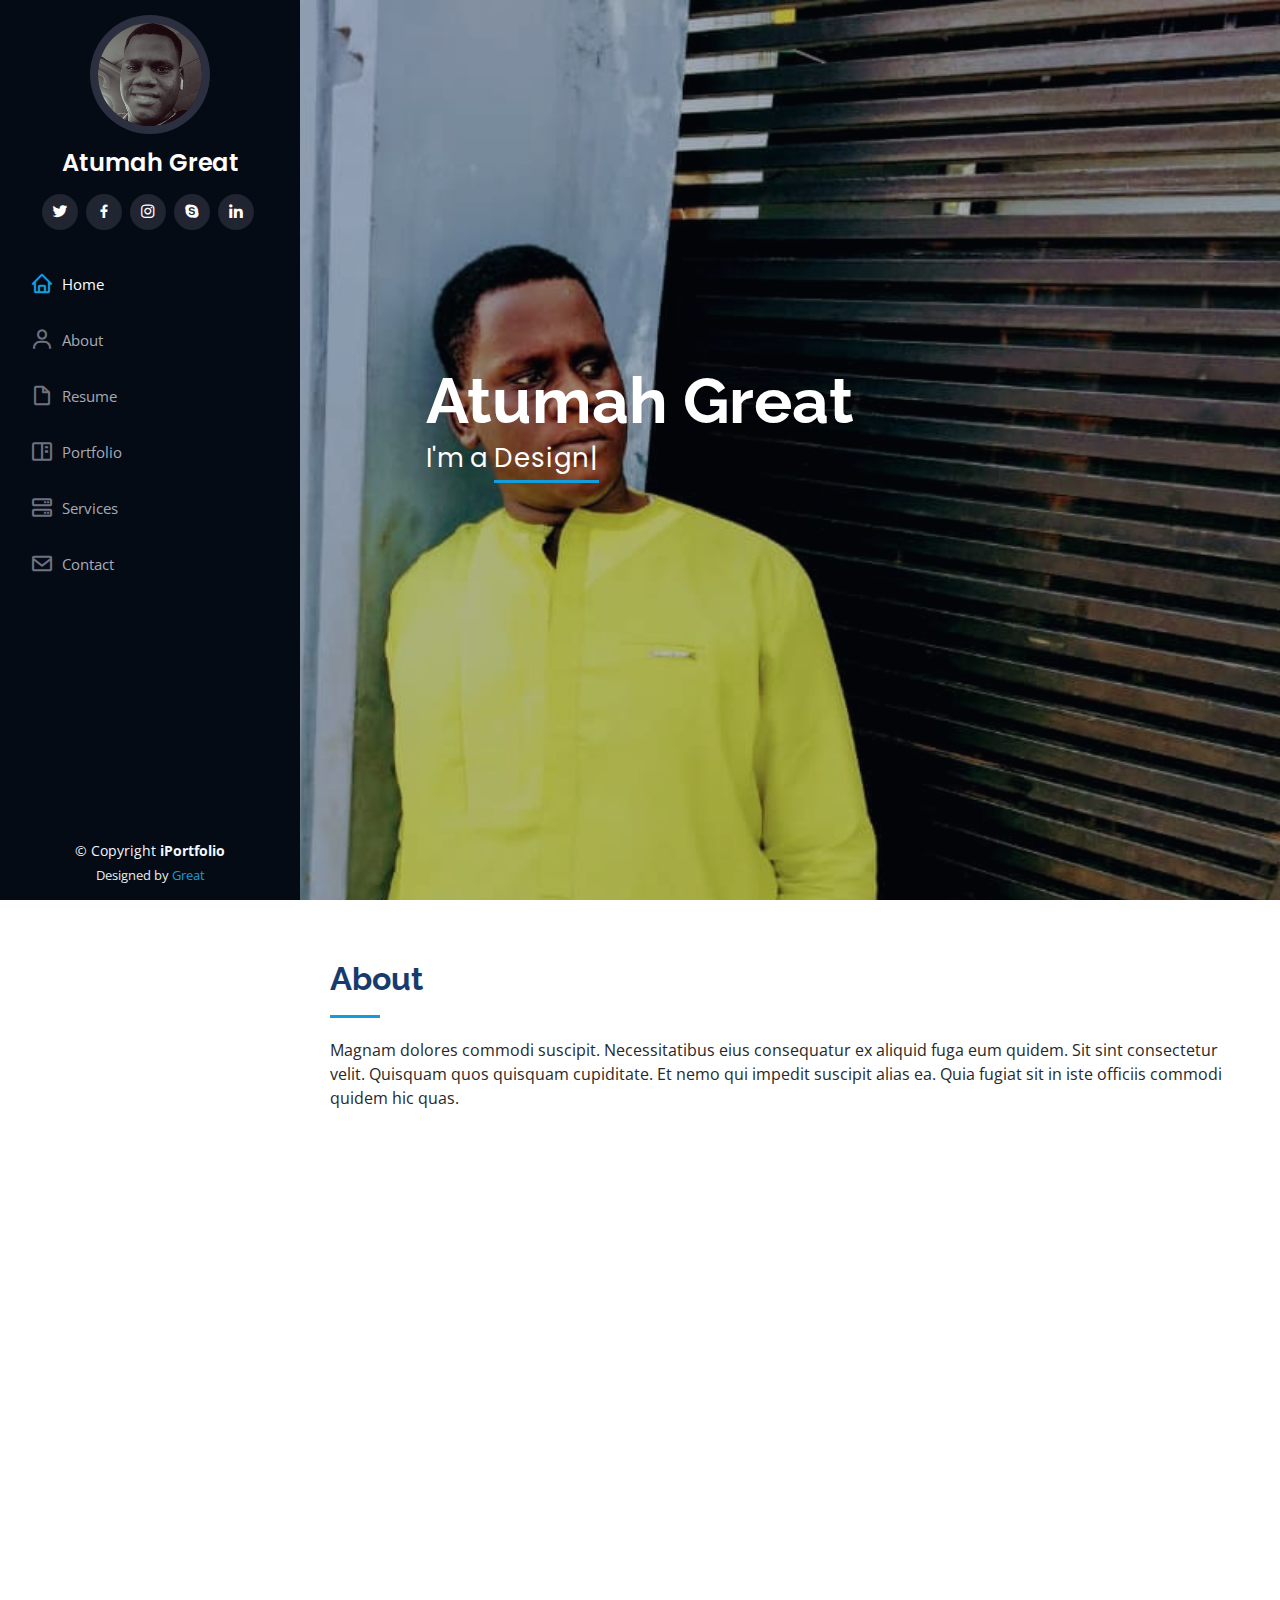
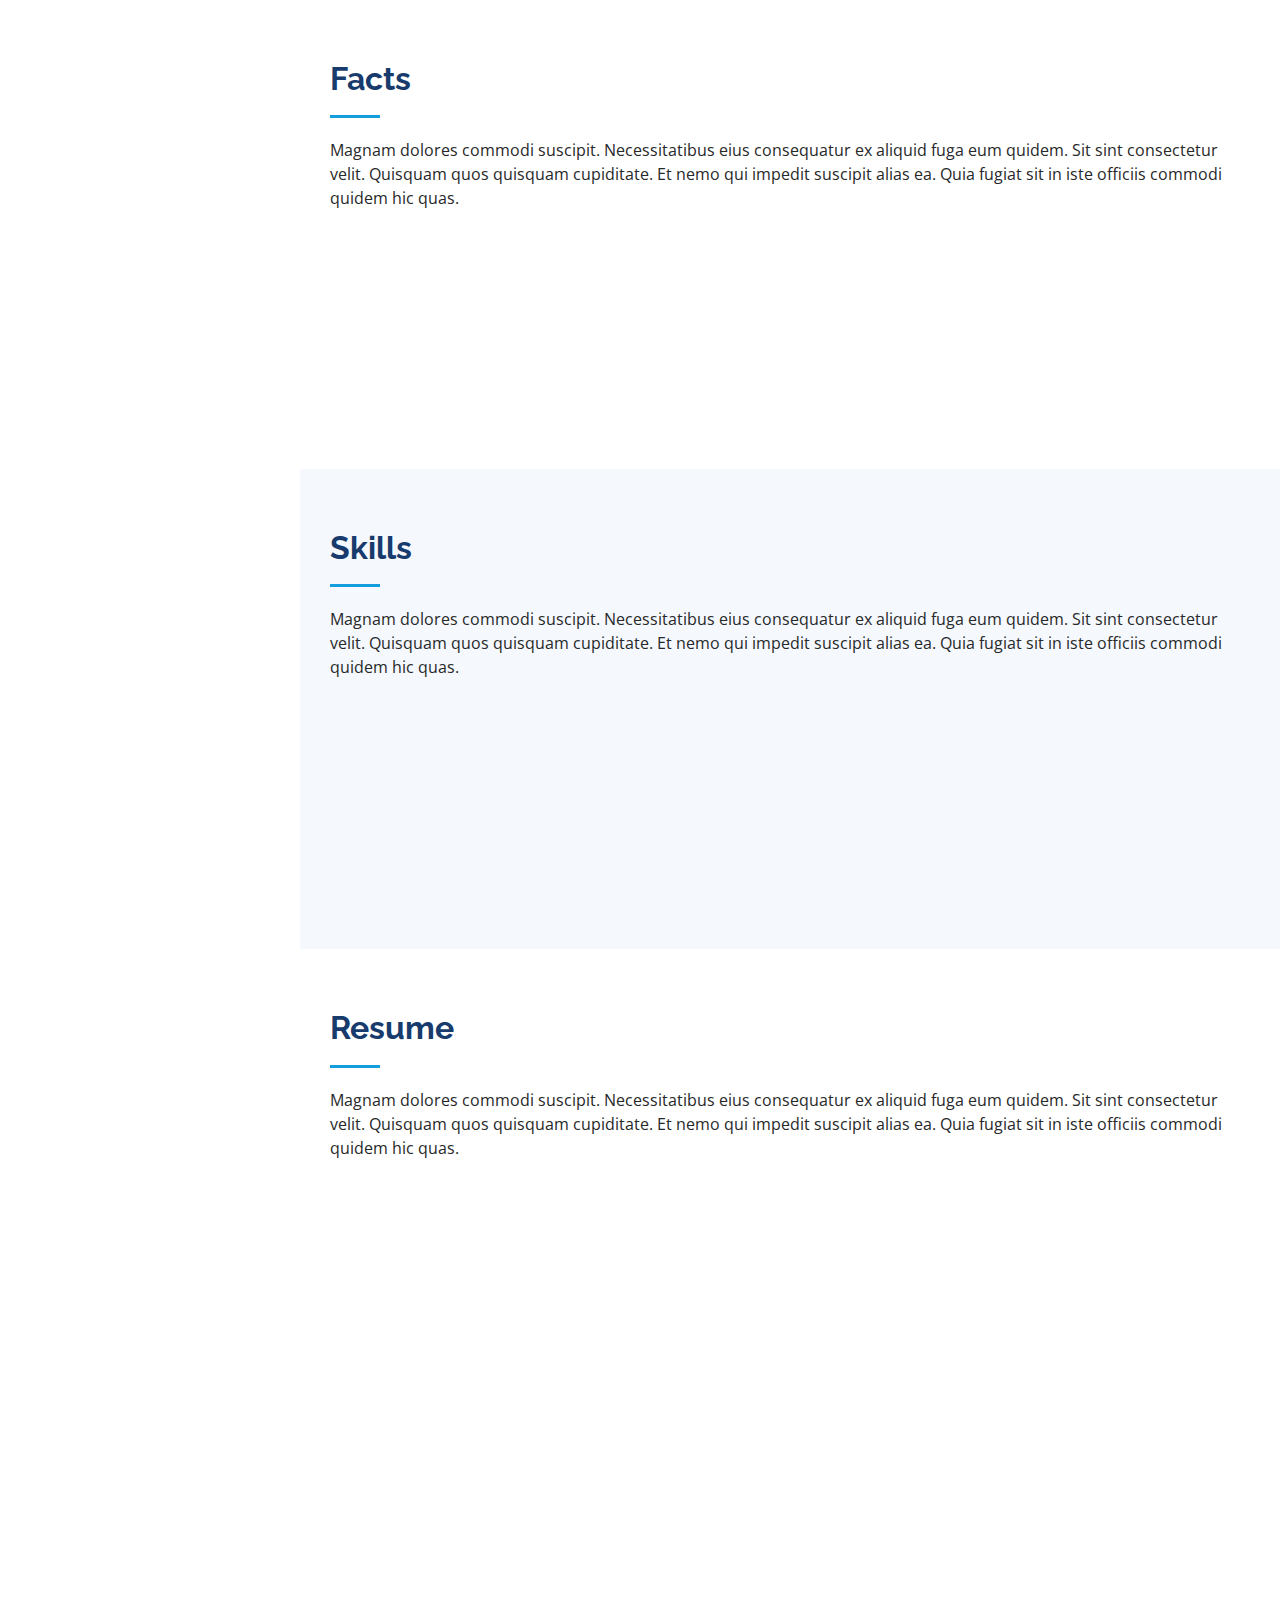
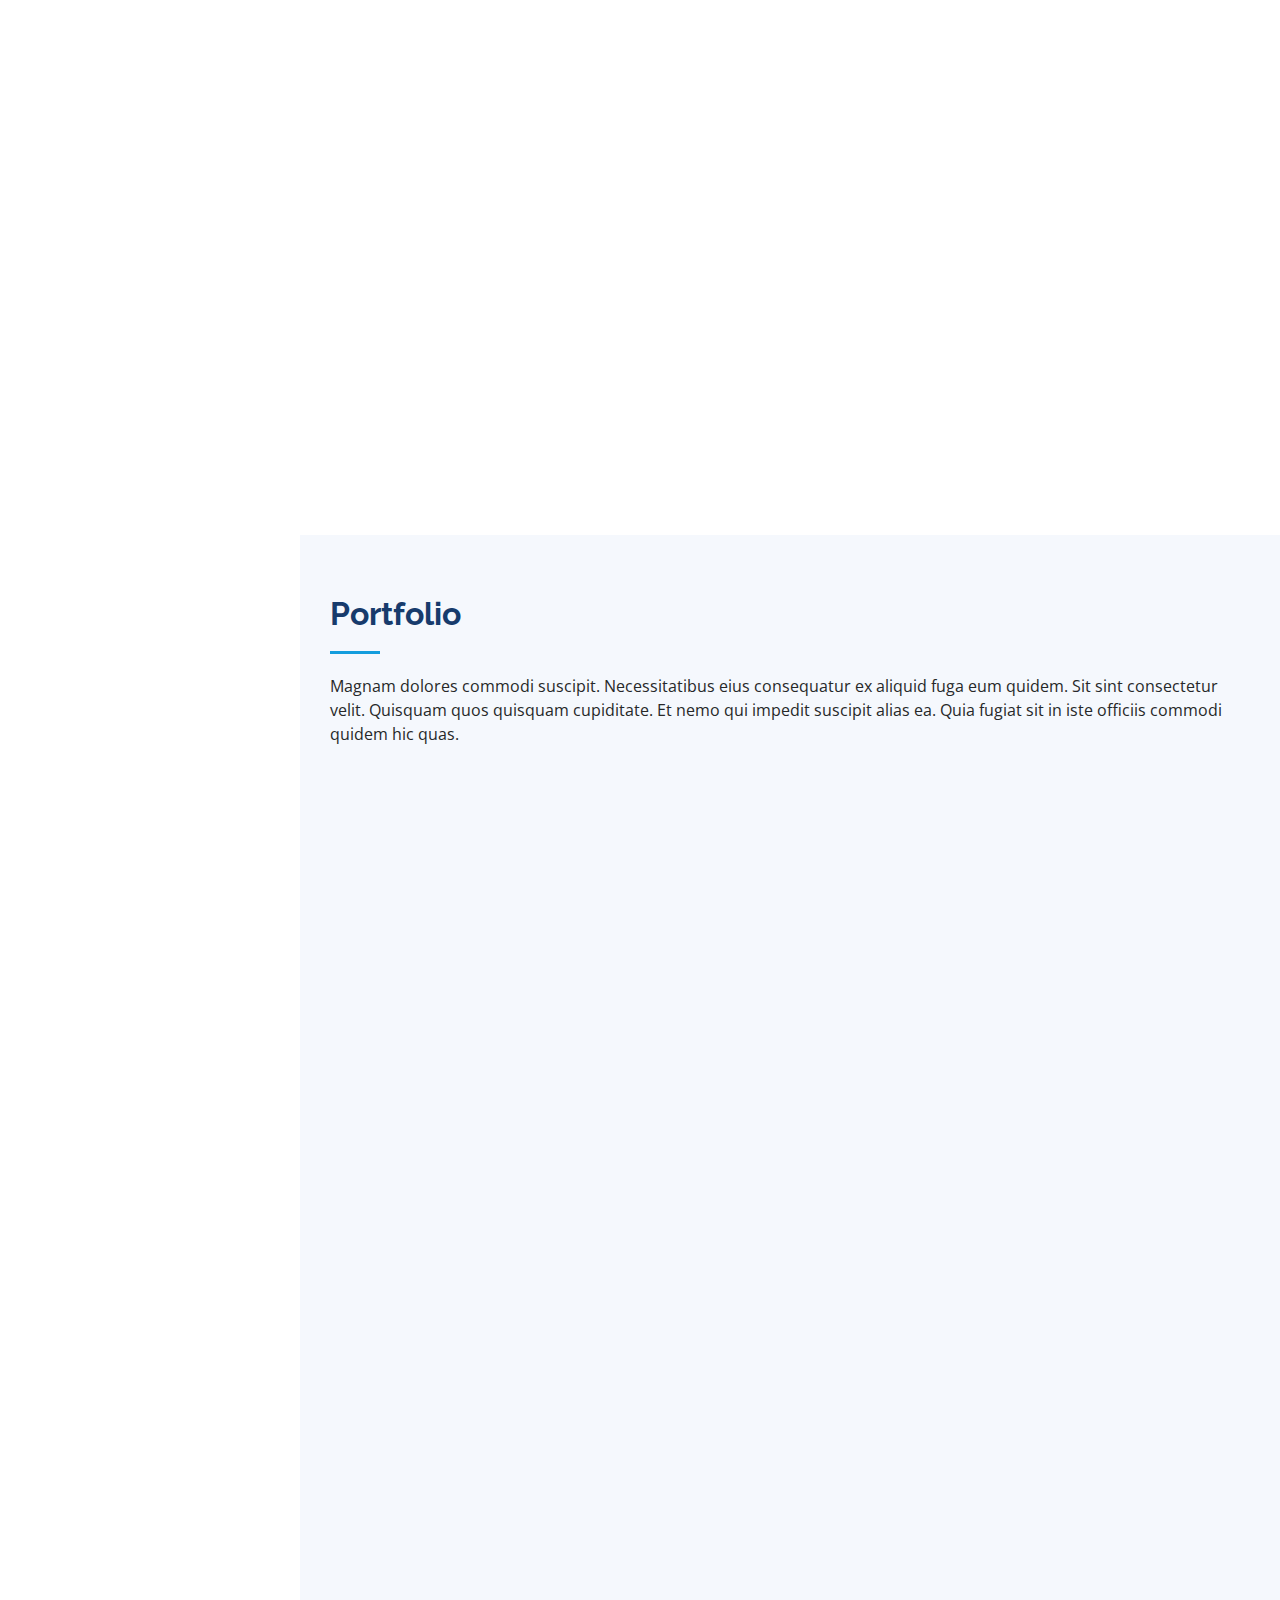
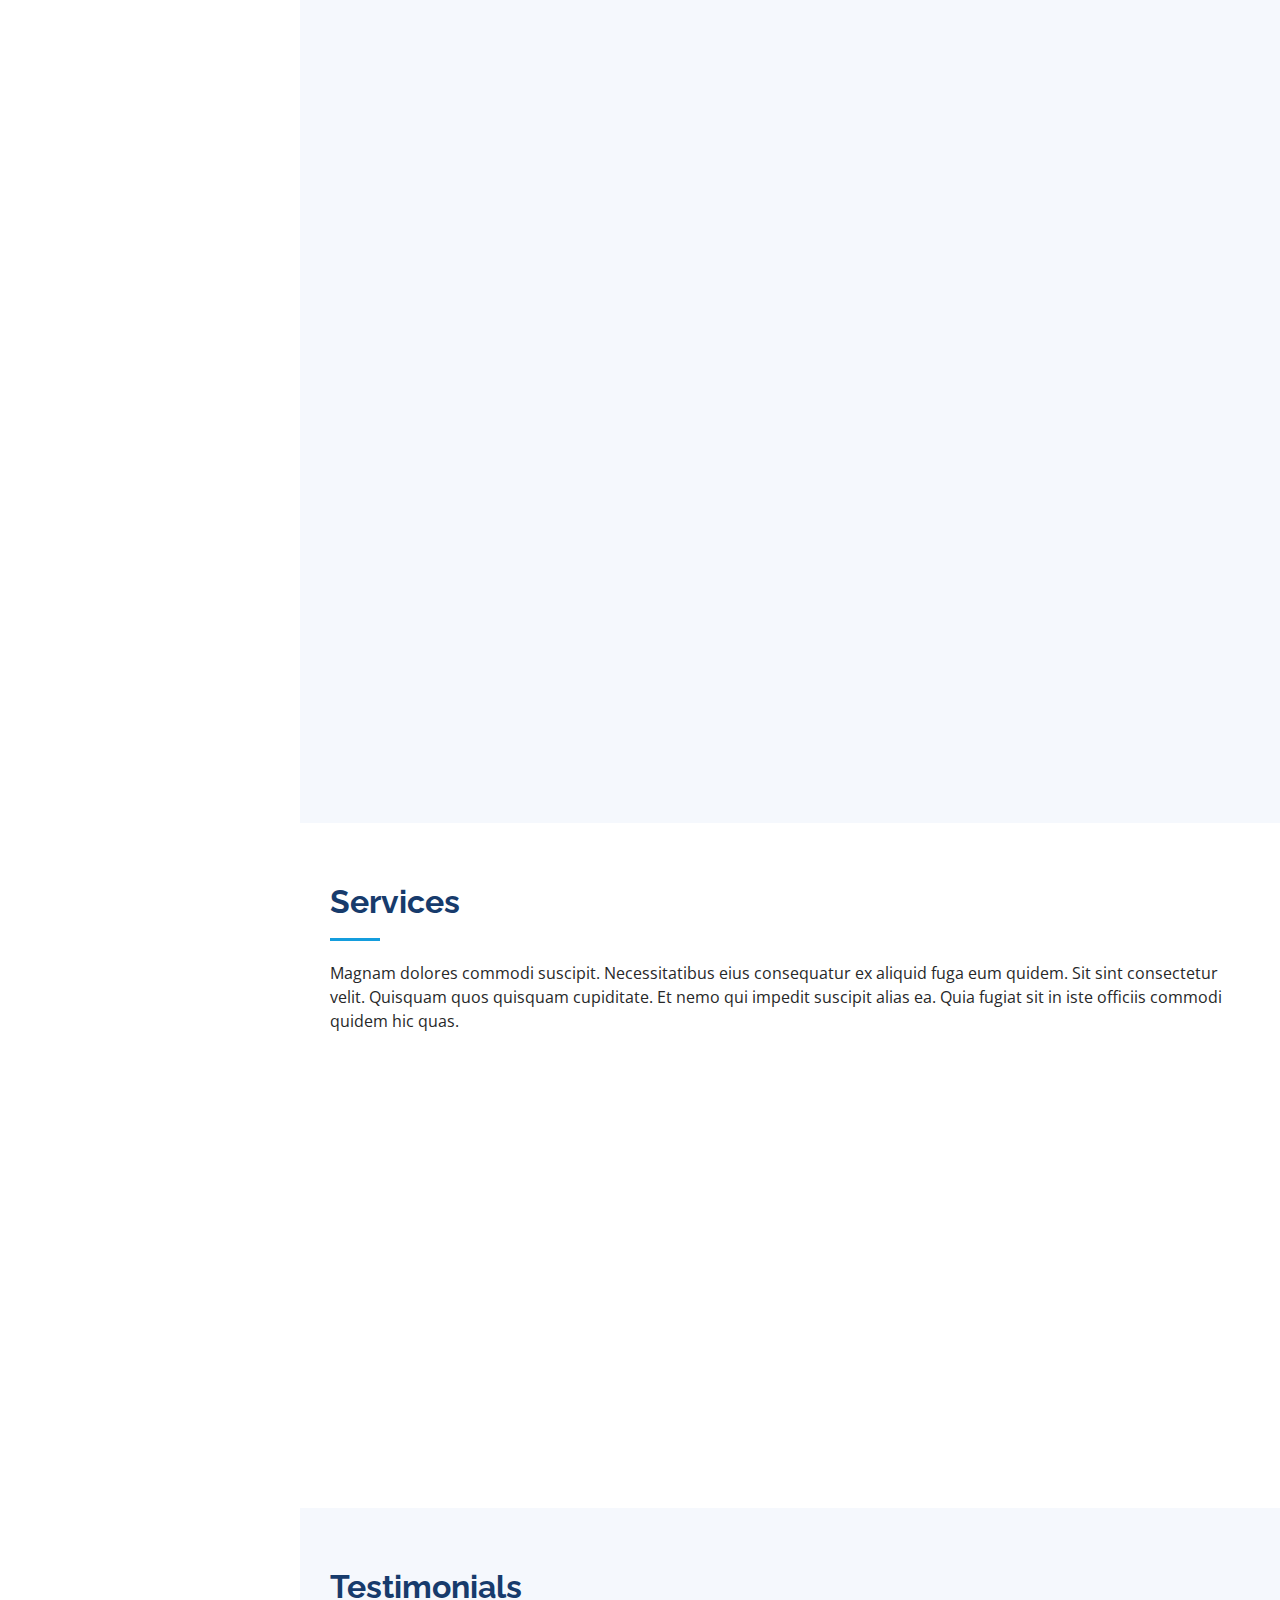
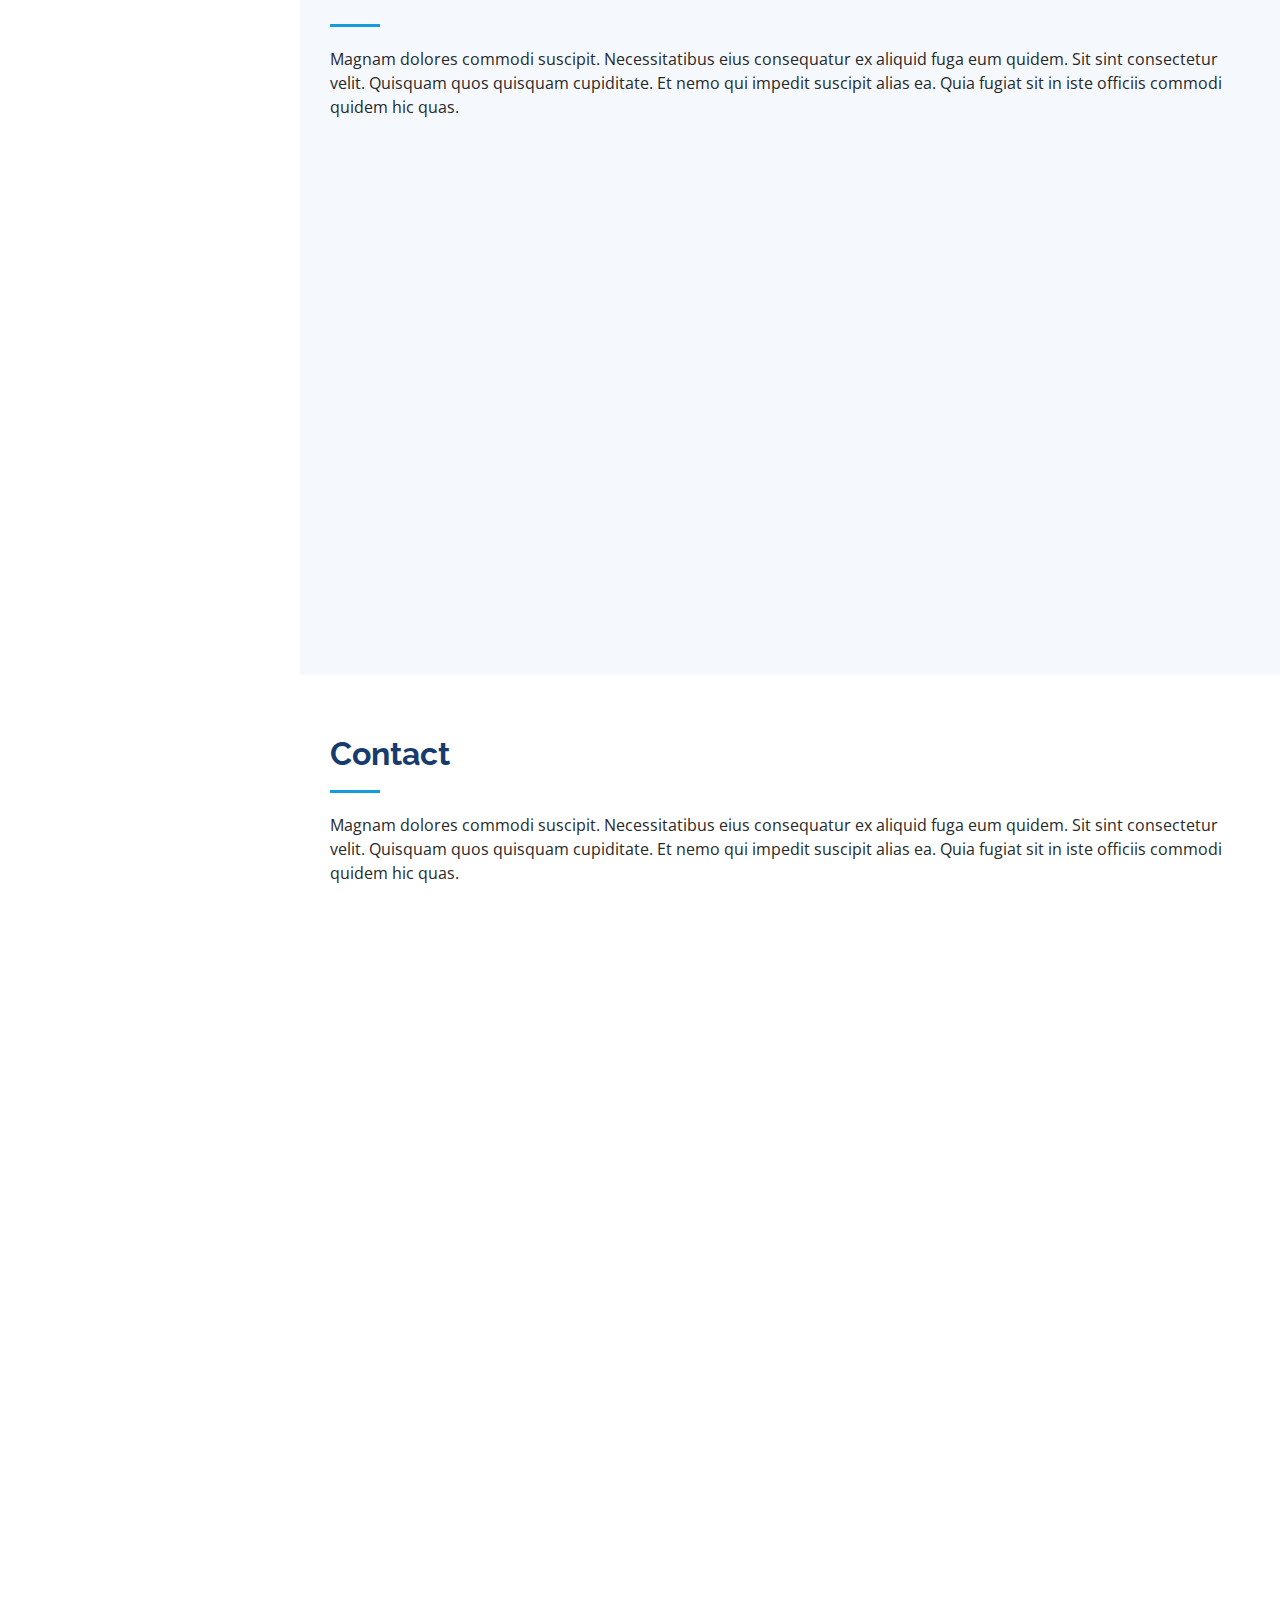
<file: index.html>
<!DOCTYPE html>
<html lang="en">

<head>
  <meta charset="utf-8">
  <meta content="width=device-width, initial-scale=1.0" name="viewport">

  <title>iPortfolio Bootstrap Template - Index</title>
  <meta content="" name="description">
  <meta content="" name="keywords">

  <!-- Favicons -->
  <link href="assets/img/favicon.png" rel="icon">
  <link href="assets/img/apple-touch-icon.png" rel="apple-touch-icon">

  <!-- Google Fonts -->
  <link href="https://fonts.googleapis.com/css?family=Open+Sans:300,300i,400,400i,600,600i,700,700i|Raleway:300,300i,400,400i,500,500i,600,600i,700,700i|Poppins:300,300i,400,400i,500,500i,600,600i,700,700i" rel="stylesheet">

  <!-- Vendor CSS Files -->
  <link href="assets/vendor/aos/aos.css" rel="stylesheet">
  <link href="assets/vendor/bootstrap/css/bootstrap.min.css" rel="stylesheet">
  <link href="assets/vendor/bootstrap-icons/bootstrap-icons.css" rel="stylesheet">
  <link href="assets/vendor/boxicons/css/boxicons.min.css" rel="stylesheet">
  <link href="assets/vendor/glightbox/css/glightbox.min.css" rel="stylesheet">
  <link href="assets/vendor/swiper/swiper-bundle.min.css" rel="stylesheet">

  <!-- Template Main CSS File -->
  <link href="assets/css/style.css" rel="stylesheet">

  <!-- =======================================================
  * Template Name: iPortfolio
  * Updated: Mar 10 2024 with Bootstrap v5.3.3
  * Template URL: https://bootstrapmade.com/iportfolio-bootstrap-portfolio-websites-template/
  * Author: BootstrapMade.com
  * License: https://bootstrapmade.com/license/
  ======================================================== -->
</head>

<body>

  <!-- ======= Mobile nav toggle button ======= -->
  <i class="bi bi-list mobile-nav-toggle d-xl-none"></i>

  <!-- ======= Header ======= -->
  <header id="header">
    <div class="d-flex flex-column">

      <div class="profile">
        <img src="assets/img/Great.jpg" alt="" class="img-fluid rounded-circle">
        <h1 class="text-light"><a href="index.html">Atumah Great</a></h1>
        <div class="social-links mt-3 text-center">
          <a href="#" class="twitter"><i class="bx bxl-twitter"></i></a>
          <a href="#" class="facebook"><i class="bx bxl-facebook"></i></a>
          <a href="#" class="instagram"><i class="bx bxl-instagram"></i></a>
          <a href="#" class="google-plus"><i class="bx bxl-skype"></i></a>
          <a href="#" class="linkedin"><i class="bx bxl-linkedin"></i></a>
        </div>
      </div>

      <nav id="navbar" class="nav-menu navbar">
        <ul>
          <li><a href="#hero" class="nav-link scrollto active"><i class="bx bx-home"></i> <span>Home</span></a></li>
          <li><a href="#about" class="nav-link scrollto"><i class="bx bx-user"></i> <span>About</span></a></li>
          <li><a href="#resume" class="nav-link scrollto"><i class="bx bx-file-blank"></i> <span>Resume</span></a></li>
          <li><a href="#portfolio" class="nav-link scrollto"><i class="bx bx-book-content"></i> <span>Portfolio</span></a></li>
          <li><a href="#services" class="nav-link scrollto"><i class="bx bx-server"></i> <span>Services</span></a></li>
          <li><a href="#contact" class="nav-link scrollto"><i class="bx bx-envelope"></i> <span>Contact</span></a></li>
        </ul>
      </nav><!-- .nav-menu -->
    </div>
  </header><!-- End Header -->

  <!-- ======= Hero Section ======= -->
  <section id="hero" class="d-flex flex-column justify-content-center align-items-center">
    <div class="hero-container" data-aos="fade-in">
      <h1>Atumah Great</h1>
      <p>I'm a <span class="typed" data-typed-items="Designer, Developer, Freelancer, FullStack Engineer"></span></p>
    </div>
  </section><!-- End Hero -->

  <main id="main">

    <!-- ======= About Section ======= -->
    <section id="about" class="about">
      <div class="container">

        <div class="section-title">
          <h2>About</h2>
          <p>Magnam dolores commodi suscipit. Necessitatibus eius consequatur ex aliquid fuga eum quidem. Sit sint consectetur velit. Quisquam quos quisquam cupiditate. Et nemo qui impedit suscipit alias ea. Quia fugiat sit in iste officiis commodi quidem hic quas.</p>
        </div>

        <div class="row">
          <div class="col-lg-4" data-aos="fade-right">
            <img src="assets/img/Great.jpg" class="img-fluid" alt="">
          </div>
          <div class="col-lg-8 pt-4 pt-lg-0 content" data-aos="fade-left">
            <h3>Web Developer.</h3>
            <p class="fst-italic">
              Lorem ipsum dolor sit amet, consectetur adipiscing elit, sed do eiusmod tempor incididunt ut labore et dolore
              magna aliqua.
            </p>
            <div class="row">
              <div class="col-lg-6">
                <ul>
                  <li><i class="bi bi-chevron-right"></i> <strong>Birthday:</strong> <span>4 July 2007</span></li>
                  <!-- <li><i class="bi bi-chevron-right"></i> <strong>Website:</strong> <span>www.example.com</span></li> -->
                  <li><i class="bi bi-chevron-right"></i> <strong>Phone:</strong> <span>+2347047179948</span></li>
                  <li><i class="bi bi-chevron-right"></i> <strong>City:</strong> <span>Warri, Delta State, Nigeria</span></li>
                </ul>
              </div>
              <div class="col-lg-6">
                <ul>
                  <li><i class="bi bi-chevron-right"></i> <strong>Age:</strong> <span>17</span></li>
                  <li><i class="bi bi-chevron-right"></i> <strong>Degree:</strong> <span>Learner</span></li>
                  <li><i class="bi bi-chevron-right"></i> <strong>PhEmailone:</strong> <span>atumahgreat95@gmail.com</span></li>
                  <li><i class="bi bi-chevron-right"></i> <strong>Freelance:</strong> <span>Available</span></li>
                </ul>
              </div>
            </div>
            <p>
              Officiis eligendi itaque labore et dolorum mollitia officiis optio vero. Quisquam sunt adipisci omnis et ut. Nulla accusantium dolor incidunt officia tempore. Et eius omnis.
              Cupiditate ut dicta maxime officiis quidem quia. Sed et consectetur qui quia repellendus itaque neque. Aliquid amet quidem ut quaerat cupiditate. Ab et eum qui repellendus omnis culpa magni laudantium dolores.
            </p>
          </div>
        </div>

      </div>
    </section><!-- End About Section -->

    <!-- ======= Facts Section ======= -->
    <section id="facts" class="facts">
      <div class="container">

        <div class="section-title">
          <h2>Facts</h2>
          <p>Magnam dolores commodi suscipit. Necessitatibus eius consequatur ex aliquid fuga eum quidem. Sit sint consectetur velit. Quisquam quos quisquam cupiditate. Et nemo qui impedit suscipit alias ea. Quia fugiat sit in iste officiis commodi quidem hic quas.</p>
        </div>

        <div class="row no-gutters">

          <div class="col-lg-3 col-md-6 d-md-flex align-items-md-stretch" data-aos="fade-up">
            <div class="count-box">
              <i class="bi bi-emoji-smile"></i>
              <span data-purecounter-start="0" data-purecounter-end="232" data-purecounter-duration="1" class="purecounter"></span>
              <p><strong>Happy Clients</strong> consequuntur quae</p>
            </div>
          </div>

          <div class="col-lg-3 col-md-6 d-md-flex align-items-md-stretch" data-aos="fade-up" data-aos-delay="100">
            <div class="count-box">
              <i class="bi bi-journal-richtext"></i>
              <span data-purecounter-start="0" data-purecounter-end="521" data-purecounter-duration="1" class="purecounter"></span>
              <p><strong>Projects</strong> adipisci atque cum quia aut</p>
            </div>
          </div>

          <div class="col-lg-3 col-md-6 d-md-flex align-items-md-stretch" data-aos="fade-up" data-aos-delay="200">
            <div class="count-box">
              <i class="bi bi-headset"></i>
              <span data-purecounter-start="0" data-purecounter-end="1453" data-purecounter-duration="1" class="purecounter"></span>
              <p><strong>Hours Of Support</strong> aut commodi quaerat</p>
            </div>
          </div>

          <div class="col-lg-3 col-md-6 d-md-flex align-items-md-stretch" data-aos="fade-up" data-aos-delay="300">
            <div class="count-box">
              <i class="bi bi-people"></i>
              <span data-purecounter-start="0" data-purecounter-end="32" data-purecounter-duration="1" class="purecounter"></span>
              <p><strong>Hard Workers</strong> rerum asperiores dolor</p>
            </div>
          </div>

        </div>

      </div>
    </section><!-- End Facts Section -->

    <!-- ======= Skills Section ======= -->
    <section id="skills" class="skills section-bg">
      <div class="container">

        <div class="section-title">
          <h2>Skills</h2>
          <p>Magnam dolores commodi suscipit. Necessitatibus eius consequatur ex aliquid fuga eum quidem. Sit sint consectetur velit. Quisquam quos quisquam cupiditate. Et nemo qui impedit suscipit alias ea. Quia fugiat sit in iste officiis commodi quidem hic quas.</p>
        </div>

        <div class="row skills-content">

          <div class="col-lg-6" data-aos="fade-up">

            <div class="progress">
              <span class="skill">HTML <i class="val">100%</i></span>
              <div class="progress-bar-wrap">
                <div class="progress-bar" role="progressbar" aria-valuenow="100" aria-valuemin="0" aria-valuemax="100"></div>
              </div>
            </div>

            <div class="progress">
              <span class="skill">CSS <i class="val">50%</i></span>
              <div class="progress-bar-wrap">
                <div class="progress-bar" role="progressbar" aria-valuenow="90" aria-valuemin="0" aria-valuemax="100"></div>
              </div>
            </div>

            <div class="progress">
              <span class="skill">JavaScript <i class="val">30%</i></span>
              <div class="progress-bar-wrap">
                <div class="progress-bar" role="progressbar" aria-valuenow="75" aria-valuemin="0" aria-valuemax="100"></div>
              </div>
            </div>

          </div>

          <div class="col-lg-6" data-aos="fade-up" data-aos-delay="100">

            <div class="progress">
              <span class="skill">PHP <i class="val">0%</i></span>
              <div class="progress-bar-wrap">
                <div class="progress-bar" role="progressbar" aria-valuenow="80" aria-valuemin="0" aria-valuemax="100"></div>
              </div>
            </div>

            <div class="progress">
              <span class="skill">WordPress/CMS <i class="val">0%</i></span>
              <div class="progress-bar-wrap">
                <div class="progress-bar" role="progressbar" aria-valuenow="90" aria-valuemin="0" aria-valuemax="100"></div>
              </div>
            </div>

            <div class="progress">
              <span class="skill">Photoshop <i class="val">0%</i></span>
              <div class="progress-bar-wrap">
                <div class="progress-bar" role="progressbar" aria-valuenow="55" aria-valuemin="0" aria-valuemax="100"></div>
              </div>
            </div>

          </div>

        </div>

      </div>
    </section><!-- End Skills Section -->

    <!-- ======= Resume Section ======= -->
    <section id="resume" class="resume">
      <div class="container">

        <div class="section-title">
          <h2>Resume</h2>
          <p>Magnam dolores commodi suscipit. Necessitatibus eius consequatur ex aliquid fuga eum quidem. Sit sint consectetur velit. Quisquam quos quisquam cupiditate. Et nemo qui impedit suscipit alias ea. Quia fugiat sit in iste officiis commodi quidem hic quas.</p>
        </div>

        <div class="row">
          <div class="col-lg-6" data-aos="fade-up">
            <h3 class="resume-title">Summary</h3>
            <div class="resume-item pb-0">
              <h4>Atumah Great</h4>
              <p><em>Innovative and deadline-driven Graphic Designer with 3+ years of experience designing and developing user-centered digital/print marketing material from initial concept to final, polished deliverable.</em></p>
              <ul>
                <li>10 Slaughter Road, Ugbuwangue, Warri, Delta State, Nigeria</li>
                <li>(+234)7047179948</li>
                <li>atumahgreat95@gmail.com</li>
              </ul>
            </div>

            <h3 class="resume-title">Education</h3>
            <div class="resume-item">
              <h4>Primary School</h4>
              <h5>2010 - 2016</h5>
              <p><em>SpringField International Schools, Warri Delta State, Nigeria</em></p>
              <p>Qui deserunt veniam. Et sed aliquam labore tempore sed quisquam iusto autem sit. Ea vero voluptatum qui ut dignissimos deleniti nerada porti sand markend</p>
            </div>
            <div class="resume-item">
              <h4>Secondary School</h4>
              <h5>2016 - 2022</h5>
              <p><em>Adonia Royal Schools, Warri Delta State, Nigeria</em></p>
              <p>Quia nobis sequi est occaecati aut. Repudiandae et iusto quae reiciendis et quis Eius vel ratione eius unde vitae rerum voluptates asperiores voluptatem Earum molestiae consequatur neque etlon sader mart dila</p>
            </div>
          </div>
          <div class="col-lg-6" data-aos="fade-up" data-aos-delay="100">
            <h3 class="resume-title">Professional Experience</h3>
            <div class="resume-item">
              <h4>Personal Editor</h4>
              <h5>2023 - Present</h5>
              <p><em>Warri, Delta State, Nigeria</em></p>
              <p><em>Haflogref Solutions</em></p>
              <ul>
                <li>Lead in the design, development, and implementation of the graphic, layout, and production communication materials</li>
                <li>Delegate tasks to the 7 members of the design team and provide counsel on all aspects of the project. </li>
                <li>Supervise the assessment of all graphic materials in order to ensure quality and accuracy of the design</li>
                <li>Oversee the efficient use of production project budgets ranging from $2,000 - $25,000</li>
              </ul>
            </div>
            <div class="resume-item">
              <h4>Web Developer</h4>
              <h5>2023 - Present</h5>
              <p><em>Lagos School Of Programming(LASOP) Lagos State Nigeria </em></p>
              <ul>
                <li>Developed numerous marketing programs (logos, brochures,infographics, presentations, and advertisements).</li>
                <li>Managed up to 5 projects or tasks at a given time while under pressure</li>
                <li>Recommended and consulted with clients on the most appropriate graphic design</li>
                <li>Created 4+ design presentations and proposals a month for clients and account managers</li>
              </ul>
            </div>
          </div>
        </div>

      </div>
    </section><!-- End Resume Section -->

    <!-- ======= Portfolio Section ======= -->
    <section id="portfolio" class="portfolio section-bg">
      <div class="container">

        <div class="section-title">
          <h2>Portfolio</h2>
          <p>Magnam dolores commodi suscipit. Necessitatibus eius consequatur ex aliquid fuga eum quidem. Sit sint consectetur velit. Quisquam quos quisquam cupiditate. Et nemo qui impedit suscipit alias ea. Quia fugiat sit in iste officiis commodi quidem hic quas.</p>
        </div>

        <div class="row" data-aos="fade-up">
          <div class="col-lg-12 d-flex justify-content-center">
            <ul id="portfolio-flters">
              <li data-filter="*" class="filter-active">All</li>
              <li data-filter=".filter-app">App</li>
              <li data-filter=".filter-card">Card</li>
              <li data-filter=".filter-web">Web</li>
            </ul>
          </div>
        </div>

        <div class="row portfolio-container" data-aos="fade-up" data-aos-delay="100">

          <div class="col-lg-4 col-md-6 portfolio-item filter-app">
            <div class="portfolio-wrap">
              <img src="assets/img/Atumah.jpg" class="img-fluid" alt="">
              <div class="portfolio-links">
                <a href="assets/img/Atumah.jpg" data-gallery="portfolioGallery" class="portfolio-lightbox" title="App 1"><i class="bx bx-plus"></i></a>
                <a href="portfolio-details.html" title="More Details"><i class="bx bx-link"></i></a>
              </div>
            </div>
          </div>

          <div class="col-lg-4 col-md-6 portfolio-item filter-web">
            <div class="portfolio-wrap">
              <img src="assets/img/Great.jpg" class="img-fluid" alt="">
              <div class="portfolio-links">
                <a href="assets/img/Great.jpg" data-gallery="portfolioGallery" class="portfolio-lightbox" title="Web 3"><i class="bx bx-plus"></i></a>
                <a href="portfolio-details.html" title="More Details"><i class="bx bx-link"></i></a>
              </div>
            </div>
          </div>

          <div class="col-lg-4 col-md-6 portfolio-item filter-app">
            <div class="portfolio-wrap">
              <img src="assets/img/Atumah 2.jpg" class="img-fluid" alt="">
              <div class="portfolio-links">
                <a href="assets/img/Atumah 2.jpg" data-gallery="portfolioGallery" class="portfolio-lightbox" title="App 2"><i class="bx bx-plus"></i></a>
                <a href="portfolio-details.html" title="More Details"><i class="bx bx-link"></i></a>
              </div>
            </div>
          </div>

          <div class="col-lg-4 col-md-6 portfolio-item filter-card">
            <div class="portfolio-wrap">
              <img src="assets/img/Great 2.jpg" class="img-fluid" alt="">
              <div class="portfolio-links">
                <a href="assets/img/Great 2.jpg" data-gallery="portfolioGallery" class="portfolio-lightbox" title="Card 2"><i class="bx bx-plus"></i></a>
                <a href="portfolio-details.html" title="More Details"><i class="bx bx-link"></i></a>
              </div>
            </div>
          </div>

          <div class="col-lg-4 col-md-6 portfolio-item filter-web">
            <div class="portfolio-wrap">
              <img src="assets/img/Atumah 3.jpg" class="img-fluid" alt="">
              <div class="portfolio-links">
                <a href="assets/img/Atumah 3.jpg" data-gallery="portfolioGallery" class="portfolio-lightbox" title="Web 2"><i class="bx bx-plus"></i></a>
                <a href="portfolio-details.html" title="More Details"><i class="bx bx-link"></i></a>
              </div>
            </div>
          </div>

          <div class="col-lg-4 col-md-6 portfolio-item filter-app">
            <div class="portfolio-wrap">
              <img src="assets/img/Great 3.jpg" class="img-fluid" alt="">
              <div class="portfolio-links">
                <a href="assets/img/Great 3.jpg" data-gallery="portfolioGallery" class="portfolio-lightbox" title="App 3"><i class="bx bx-plus"></i></a>
                <a href="portfolio-details.html" title="More Details"><i class="bx bx-link"></i></a>
              </div>
            </div>
          </div>

          <div class="col-lg-4 col-md-6 portfolio-item filter-card">
            <div class="portfolio-wrap">
              <img src="assets/img/Atumah 4.jpg" class="img-fluid" alt="">
              <div class="portfolio-links">
                <a href="assets/img/Atumah 4.jpg" data-gallery="portfolioGallery" class="portfolio-lightbox" title="Card 1"><i class="bx bx-plus"></i></a>
                <a href="portfolio-details.html" title="More Details"><i class="bx bx-link"></i></a>
              </div>
            </div>
          </div>

          <div class="col-lg-4 col-md-6 portfolio-item filter-card">
            <div class="portfolio-wrap">
              <img src="assets/img/Great 4.jpg" class="img-fluid" alt="">
              <div class="portfolio-links">
                <a href="assets/img/Great 4.jpg" data-gallery="portfolioGallery" class="portfolio-lightbox" title="Card 3"><i class="bx bx-plus"></i></a>
                <a href="portfolio-details.html" title="More Details"><i class="bx bx-link"></i></a>
              </div>
            </div>
          </div>

          <div class="col-lg-4 col-md-6 portfolio-item filter-web">
            <div class="portfolio-wrap">
              <img src="assets/img/Atumah 5.jpg" class="img-fluid" alt="">
              <div class="portfolio-links">
                <a href="assets/img/Atumah 5.jpg" data-gallery="portfolioGallery" class="portfolio-lightbox" title="Web 3"><i class="bx bx-plus"></i></a>
                <a href="portfolio-details.html" title="More Details"><i class="bx bx-link"></i></a>
              </div>
            </div>
          </div>

        </div>

      </div>
    </section><!-- End Portfolio Section -->

    <!-- ======= Services Section ======= -->
    <section id="services" class="services">
      <div class="container">

        <div class="section-title">
          <h2>Services</h2>
          <p>Magnam dolores commodi suscipit. Necessitatibus eius consequatur ex aliquid fuga eum quidem. Sit sint consectetur velit. Quisquam quos quisquam cupiditate. Et nemo qui impedit suscipit alias ea. Quia fugiat sit in iste officiis commodi quidem hic quas.</p>
        </div>

        <div class="row">
          <div class="col-lg-4 col-md-6 icon-box" data-aos="fade-up">
            <div class="icon"><i class="bi bi-briefcase"></i></div>
            <h4 class="title"><a href="">Lorem Ipsum</a></h4>
            <p class="description">Voluptatum deleniti atque corrupti quos dolores et quas molestias excepturi sint occaecati cupiditate non provident</p>
          </div>
          <div class="col-lg-4 col-md-6 icon-box" data-aos="fade-up" data-aos-delay="100">
            <div class="icon"><i class="bi bi-card-checklist"></i></div>
            <h4 class="title"><a href="">Dolor Sitema</a></h4>
            <p class="description">Minim veniam, quis nostrud exercitation ullamco laboris nisi ut aliquip ex ea commodo consequat tarad limino ata</p>
          </div>
          <div class="col-lg-4 col-md-6 icon-box" data-aos="fade-up" data-aos-delay="200">
            <div class="icon"><i class="bi bi-bar-chart"></i></div>
            <h4 class="title"><a href="">Sed ut perspiciatis</a></h4>
            <p class="description">Duis aute irure dolor in reprehenderit in voluptate velit esse cillum dolore eu fugiat nulla pariatur</p>
          </div>
          <div class="col-lg-4 col-md-6 icon-box" data-aos="fade-up" data-aos-delay="300">
            <div class="icon"><i class="bi bi-binoculars"></i></div>
            <h4 class="title"><a href="">Magni Dolores</a></h4>
            <p class="description">Excepteur sint occaecat cupidatat non proident, sunt in culpa qui officia deserunt mollit anim id est laborum</p>
          </div>
          <div class="col-lg-4 col-md-6 icon-box" data-aos="fade-up" data-aos-delay="400">
            <div class="icon"><i class="bi bi-brightness-high"></i></div>
            <h4 class="title"><a href="">Nemo Enim</a></h4>
            <p class="description">At vero eos et accusamus et iusto odio dignissimos ducimus qui blanditiis praesentium voluptatum deleniti atque</p>
          </div>
          <div class="col-lg-4 col-md-6 icon-box" data-aos="fade-up" data-aos-delay="500">
            <div class="icon"><i class="bi bi-calendar4-week"></i></div>
            <h4 class="title"><a href="">Eiusmod Tempor</a></h4>
            <p class="description">Et harum quidem rerum facilis est et expedita distinctio. Nam libero tempore, cum soluta nobis est eligendi</p>
          </div>
        </div>

      </div>
    </section><!-- End Services Section -->

    <!-- ======= Testimonials Section ======= -->
    <section id="testimonials" class="testimonials section-bg">
      <div class="container">

        <div class="section-title">
          <h2>Testimonials</h2>
          <p>Magnam dolores commodi suscipit. Necessitatibus eius consequatur ex aliquid fuga eum quidem. Sit sint consectetur velit. Quisquam quos quisquam cupiditate. Et nemo qui impedit suscipit alias ea. Quia fugiat sit in iste officiis commodi quidem hic quas.</p>
        </div>

        <div class="testimonials-slider swiper" data-aos="fade-up" data-aos-delay="100">
          <div class="swiper-wrapper">

            <div class="swiper-slide">
              <div class="testimonial-item" data-aos="fade-up">
                <p>
                  <i class="bx bxs-quote-alt-left quote-icon-left"></i>
                  Proin iaculis purus consequat sem cure digni ssim donec porttitora entum suscipit rhoncus. Accusantium quam, ultricies eget id, aliquam eget nibh et. Maecen aliquam, risus at semper.
                  <i class="bx bxs-quote-alt-right quote-icon-right"></i>
                </p>
                <img src="assets/img/testimonials/testimonials-1.jpg" class="testimonial-img" alt="">
                <h3>Saul Goodman</h3>
                <h4>Ceo &amp; Founder</h4>
              </div>
            </div><!-- End testimonial item -->

            <div class="swiper-slide">
              <div class="testimonial-item" data-aos="fade-up" data-aos-delay="100">
                <p>
                  <i class="bx bxs-quote-alt-left quote-icon-left"></i>
                  Export tempor illum tamen malis malis eram quae irure esse labore quem cillum quid cillum eram malis quorum velit fore eram velit sunt aliqua noster fugiat irure amet legam anim culpa.
                  <i class="bx bxs-quote-alt-right quote-icon-right"></i>
                </p>
                <img src="assets/img/testimonials/testimonials-2.jpg" class="testimonial-img" alt="">
                <h3>Sara Wilsson</h3>
                <h4>Designer</h4>
              </div>
            </div><!-- End testimonial item -->

            <div class="swiper-slide">
              <div class="testimonial-item" data-aos="fade-up" data-aos-delay="200">
                <p>
                  <i class="bx bxs-quote-alt-left quote-icon-left"></i>
                  Enim nisi quem export duis labore cillum quae magna enim sint quorum nulla quem veniam duis minim tempor labore quem eram duis noster aute amet eram fore quis sint minim.
                  <i class="bx bxs-quote-alt-right quote-icon-right"></i>
                </p>
                <img src="assets/img/testimonials/testimonials-3.jpg" class="testimonial-img" alt="">
                <h3>Jena Karlis</h3>
                <h4>Store Owner</h4>
              </div>
            </div><!-- End testimonial item -->

            <div class="swiper-slide">
              <div class="testimonial-item" data-aos="fade-up" data-aos-delay="300">
                <p>
                  <i class="bx bxs-quote-alt-left quote-icon-left"></i>
                  Fugiat enim eram quae cillum dolore dolor amet nulla culpa multos export minim fugiat minim velit minim dolor enim duis veniam ipsum anim magna sunt elit fore quem dolore labore illum veniam.
                  <i class="bx bxs-quote-alt-right quote-icon-right"></i>
                </p>
                <img src="assets/img/testimonials/testimonials-4.jpg" class="testimonial-img" alt="">
                <h3>Matt Brandon</h3>
                <h4>Freelancer</h4>
              </div>
            </div><!-- End testimonial item -->

            <div class="swiper-slide">
              <div class="testimonial-item" data-aos="fade-up" data-aos-delay="400">
                <p>
                  <i class="bx bxs-quote-alt-left quote-icon-left"></i>
                  Quis quorum aliqua sint quem legam fore sunt eram irure aliqua veniam tempor noster veniam enim culpa labore duis sunt culpa nulla illum cillum fugiat legam esse veniam culpa fore nisi cillum quid.
                  <i class="bx bxs-quote-alt-right quote-icon-right"></i>
                </p>
                <img src="assets/img/testimonials/testimonials-5.jpg" class="testimonial-img" alt="">
                <h3>John Larson</h3>
                <h4>Entrepreneur</h4>
              </div>
            </div><!-- End testimonial item -->

          </div>
          <div class="swiper-pagination"></div>
        </div>

      </div>
    </section><!-- End Testimonials Section -->

    <!-- ======= Contact Section ======= -->
    <section id="contact" class="contact">
      <div class="container">

        <div class="section-title">
          <h2>Contact</h2>
          <p>Magnam dolores commodi suscipit. Necessitatibus eius consequatur ex aliquid fuga eum quidem. Sit sint consectetur velit. Quisquam quos quisquam cupiditate. Et nemo qui impedit suscipit alias ea. Quia fugiat sit in iste officiis commodi quidem hic quas.</p>
        </div>

        <div class="row" data-aos="fade-in">

          <div class="col-lg-5 d-flex align-items-stretch">
            <div class="info">
              <div class="address">
                <i class="bi bi-geo-alt"></i>
                <h4>Location:</h4>
                <p>10 Slaughter Road, Ugbuwangue, Warri, Delta State, Nigeria</p>
              </div>

              <div class="email">
                <i class="bi bi-envelope"></i>
                <h4>Email:</h4>
                <p>atumahgreat95@gmail.com</p>
              </div>

              <div class="phone">
                <i class="bi bi-phone"></i>
                <h4>Call:</h4>
                <p>+2347047179948</p>
              </div>

              <iframe src="https://www.google.com/maps/embed?pb=!1m14!1m8!1m3!1d12097.433213460943!2d-74.0062269!3d40.7101282!3m2!1i1024!2i768!4f13.1!3m3!1m2!1s0x0%3A0xb89d1fe6bc499443!2sDowntown+Conference+Center!5e0!3m2!1smk!2sbg!4v1539943755621" frameborder="0" style="border:0; width: 100%; height: 290px;" allowfullscreen></iframe>
            </div>

          </div>

          <div class="col-lg-7 mt-5 mt-lg-0 d-flex align-items-stretch">
            <form action="forms/contact.php" method="post" role="form" class="php-email-form">
              <div class="row">
                <div class="form-group col-md-6">
                  <label for="name">Your Name</label>
                  <input type="text" name="name" class="form-control" id="name" required>
                </div>
                <div class="form-group col-md-6">
                  <label for="name">Your Email</label>
                  <input type="email" class="form-control" name="email" id="email" required>
                </div>
              </div>
              <div class="form-group">
                <label for="name">Subject</label>
                <input type="text" class="form-control" name="subject" id="subject" required>
              </div>
              <div class="form-group">
                <label for="name">Message</label>
                <textarea class="form-control" name="message" rows="10" required></textarea>
              </div>
              <div class="my-3">
                <div class="loading">Loading</div>
                <div class="error-message"></div>
                <div class="sent-message">Your message has been sent. Thank you!</div>
              </div>
              <div class="text-center"><button type="submit">Send Message</button></div>
            </form>
          </div>

        </div>

      </div>
    </section><!-- End Contact Section -->

  </main><!-- End #main -->

  <!-- ======= Footer ======= -->
  <footer id="footer">
    <div class="container">
      <div class="copyright">
        &copy; Copyright <strong><span>iPortfolio</span></strong>
      </div>
      <div class="credits">
        <!-- All the links in the footer should remain intact. -->
        <!-- You can delete the links only if you purchased the pro version. -->
        <!-- Licensing information: https://bootstrapmade.com/license/ -->
        <!-- Purchase the pro version with working PHP/AJAX contact form: https://bootstrapmade.com/iportfolio-bootstrap-portfolio-websites-template/ -->
        Designed by <a href="https://bootstrapmade.com/">Great</a>
      </div>
    </div>
  </footer><!-- End  Footer -->

  <a href="#" class="back-to-top d-flex align-items-center justify-content-center"><i class="bi bi-arrow-up-short"></i></a>

  <!-- Vendor JS Files -->
  <script src="assets/vendor/purecounter/purecounter_vanilla.js"></script>
  <script src="assets/vendor/aos/aos.js"></script>
  <script src="assets/vendor/bootstrap/js/bootstrap.bundle.min.js"></script>
  <script src="assets/vendor/glightbox/js/glightbox.min.js"></script>
  <script src="assets/vendor/isotope-layout/isotope.pkgd.min.js"></script>
  <script src="assets/vendor/swiper/swiper-bundle.min.js"></script>
  <script src="assets/vendor/typed.js/typed.umd.js"></script>
  <script src="assets/vendor/waypoints/noframework.waypoints.js"></script>
  <script src="assets/vendor/php-email-form/validate.js"></script>

  <!-- Template Main JS File -->
  <script src="assets/js/main.js"></script>

</body>

</html>
</file>
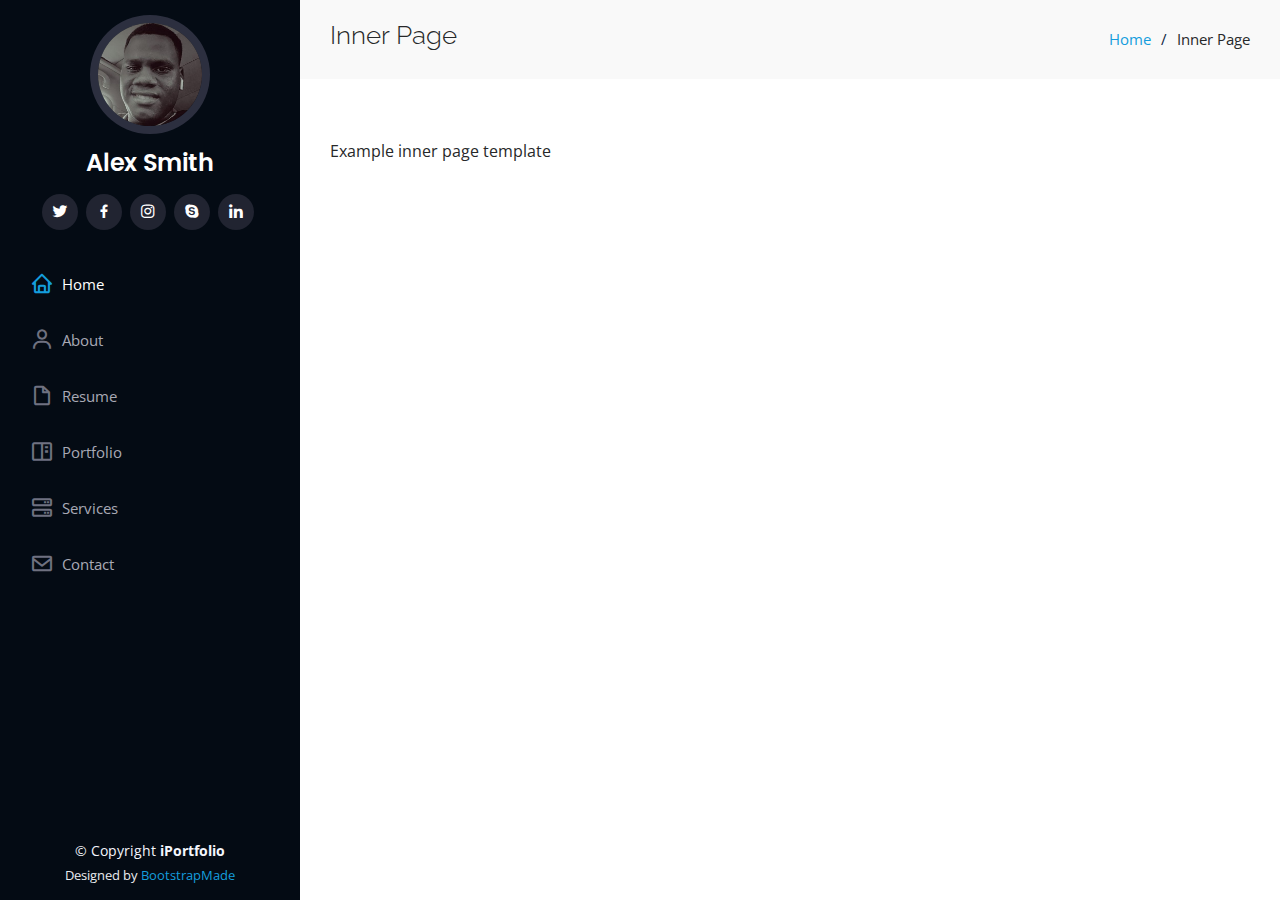
<file: inner-page.html>
<!DOCTYPE html>
<html lang="en">

<head>
  <meta charset="utf-8">
  <meta content="width=device-width, initial-scale=1.0" name="viewport">

  <title>Inner Page - iPortfolio Bootstrap Template</title>
  <meta content="" name="description">
  <meta content="" name="keywords">

  <!-- Favicons -->
  <link href="assets/img/favicon.png" rel="icon">
  <link href="assets/img/apple-touch-icon.png" rel="apple-touch-icon">

  <!-- Google Fonts -->
  <link href="https://fonts.googleapis.com/css?family=Open+Sans:300,300i,400,400i,600,600i,700,700i|Raleway:300,300i,400,400i,500,500i,600,600i,700,700i|Poppins:300,300i,400,400i,500,500i,600,600i,700,700i" rel="stylesheet">

  <!-- Vendor CSS Files -->
  <link href="assets/vendor/aos/aos.css" rel="stylesheet">
  <link href="assets/vendor/bootstrap/css/bootstrap.min.css" rel="stylesheet">
  <link href="assets/vendor/bootstrap-icons/bootstrap-icons.css" rel="stylesheet">
  <link href="assets/vendor/boxicons/css/boxicons.min.css" rel="stylesheet">
  <link href="assets/vendor/glightbox/css/glightbox.min.css" rel="stylesheet">
  <link href="assets/vendor/swiper/swiper-bundle.min.css" rel="stylesheet">

  <!-- Template Main CSS File -->
  <link href="assets/css/style.css" rel="stylesheet">

  <!-- =======================================================
  * Template Name: iPortfolio
  * Updated: Mar 10 2024 with Bootstrap v5.3.3
  * Template URL: https://bootstrapmade.com/iportfolio-bootstrap-portfolio-websites-template/
  * Author: BootstrapMade.com
  * License: https://bootstrapmade.com/license/
  ======================================================== -->
</head>

<body>

  <!-- ======= Mobile nav toggle button ======= -->
  <i class="bi bi-list mobile-nav-toggle d-xl-none"></i>

  <!-- ======= Header ======= -->
  <header id="header">
    <div class="d-flex flex-column">

      <div class="profile">
        <img src="assets/img/Great.jpg" alt="" class="img-fluid rounded-circle">
        <h1 class="text-light"><a href="index.html">Alex Smith</a></h1>
        <div class="social-links mt-3 text-center">
          <a href="#" class="twitter"><i class="bx bxl-twitter"></i></a>
          <a href="#" class="facebook"><i class="bx bxl-facebook"></i></a>
          <a href="#" class="instagram"><i class="bx bxl-instagram"></i></a>
          <a href="#" class="google-plus"><i class="bx bxl-skype"></i></a>
          <a href="#" class="linkedin"><i class="bx bxl-linkedin"></i></a>
        </div>
      </div>

      <nav id="navbar" class="nav-menu navbar">
        <ul>
          <li><a href="#hero" class="nav-link scrollto active"><i class="bx bx-home"></i> <span>Home</span></a></li>
          <li><a href="#about" class="nav-link scrollto"><i class="bx bx-user"></i> <span>About</span></a></li>
          <li><a href="#resume" class="nav-link scrollto"><i class="bx bx-file-blank"></i> <span>Resume</span></a></li>
          <li><a href="#portfolio" class="nav-link scrollto"><i class="bx bx-book-content"></i> <span>Portfolio</span></a></li>
          <li><a href="#services" class="nav-link scrollto"><i class="bx bx-server"></i> <span>Services</span></a></li>
          <li><a href="#contact" class="nav-link scrollto"><i class="bx bx-envelope"></i> <span>Contact</span></a></li>
        </ul>
      </nav><!-- .nav-menu -->
    </div>
  </header><!-- End Header -->

  <main id="main">

    <!-- ======= Breadcrumbs ======= -->
    <section class="breadcrumbs">
      <div class="container">

        <div class="d-flex justify-content-between align-items-center">
          <h2>Inner Page</h2>
          <ol>
            <li><a href="index.html">Home</a></li>
            <li>Inner Page</li>
          </ol>
        </div>

      </div>
    </section><!-- End Breadcrumbs -->

    <section class="inner-page">
      <div class="container">
        <p>
          Example inner page template
        </p>
      </div>
    </section>

  </main><!-- End #main -->

  <!-- ======= Footer ======= -->
  <footer id="footer">
    <div class="container">
      <div class="copyright">
        &copy; Copyright <strong><span>iPortfolio</span></strong>
      </div>
      <div class="credits">
        <!-- All the links in the footer should remain intact. -->
        <!-- You can delete the links only if you purchased the pro version. -->
        <!-- Licensing information: https://bootstrapmade.com/license/ -->
        <!-- Purchase the pro version with working PHP/AJAX contact form: https://bootstrapmade.com/iportfolio-bootstrap-portfolio-websites-template/ -->
        Designed by <a href="https://bootstrapmade.com/">BootstrapMade</a>
      </div>
    </div>
  </footer><!-- End  Footer -->

  <a href="#" class="back-to-top d-flex align-items-center justify-content-center"><i class="bi bi-arrow-up-short"></i></a>

  <!-- Vendor JS Files -->
  <script src="assets/vendor/purecounter/purecounter_vanilla.js"></script>
  <script src="assets/vendor/aos/aos.js"></script>
  <script src="assets/vendor/bootstrap/js/bootstrap.bundle.min.js"></script>
  <script src="assets/vendor/glightbox/js/glightbox.min.js"></script>
  <script src="assets/vendor/isotope-layout/isotope.pkgd.min.js"></script>
  <script src="assets/vendor/swiper/swiper-bundle.min.js"></script>
  <script src="assets/vendor/typed.js/typed.umd.js"></script>
  <script src="assets/vendor/waypoints/noframework.waypoints.js"></script>
  <script src="assets/vendor/php-email-form/validate.js"></script>

  <!-- Template Main JS File -->
  <script src="assets/js/main.js"></script>

</body>

</html>
</file>
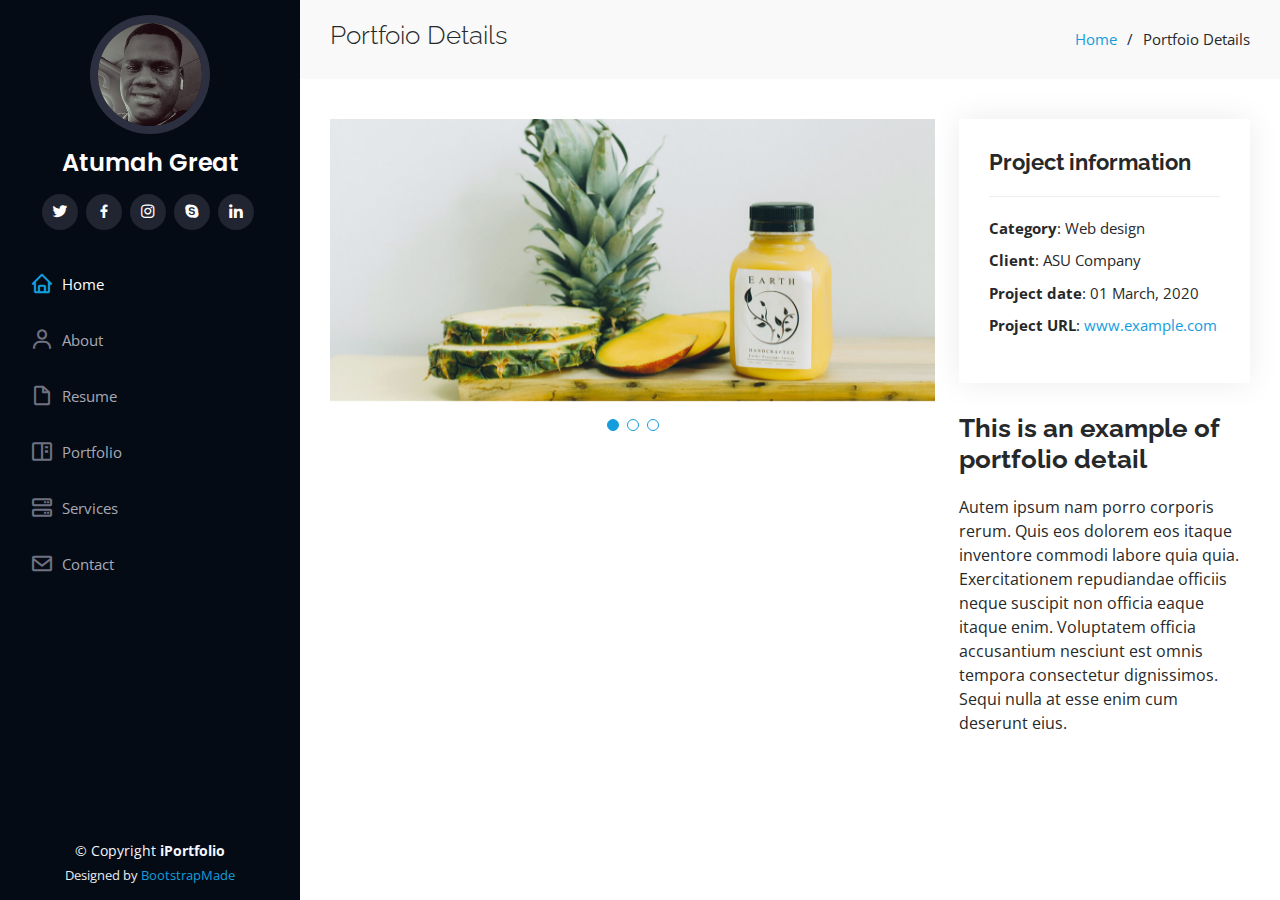
<file: portfolio-details.html>
<!DOCTYPE html>
<html lang="en">

<head>
  <meta charset="utf-8">
  <meta content="width=device-width, initial-scale=1.0" name="viewport">

  <title>Portfolio Details - iPortfolio Bootstrap Template</title>
  <meta content="" name="description">
  <meta content="" name="keywords">

  <!-- Favicons -->
  <link href="assets/img/favicon.png" rel="icon">
  <link href="assets/img/apple-touch-icon.png" rel="apple-touch-icon">

  <!-- Google Fonts -->
  <link href="https://fonts.googleapis.com/css?family=Open+Sans:300,300i,400,400i,600,600i,700,700i|Raleway:300,300i,400,400i,500,500i,600,600i,700,700i|Poppins:300,300i,400,400i,500,500i,600,600i,700,700i" rel="stylesheet">

  <!-- Vendor CSS Files -->
  <link href="assets/vendor/aos/aos.css" rel="stylesheet">
  <link href="assets/vendor/bootstrap/css/bootstrap.min.css" rel="stylesheet">
  <link href="assets/vendor/bootstrap-icons/bootstrap-icons.css" rel="stylesheet">
  <link href="assets/vendor/boxicons/css/boxicons.min.css" rel="stylesheet">
  <link href="assets/vendor/glightbox/css/glightbox.min.css" rel="stylesheet">
  <link href="assets/vendor/swiper/swiper-bundle.min.css" rel="stylesheet">

  <!-- Template Main CSS File -->
  <link href="assets/css/style.css" rel="stylesheet">

  <!-- =======================================================
  * Template Name: iPortfolio
  * Updated: Mar 10 2024 with Bootstrap v5.3.3
  * Template URL: https://bootstrapmade.com/iportfolio-bootstrap-portfolio-websites-template/
  * Author: BootstrapMade.com
  * License: https://bootstrapmade.com/license/
  ======================================================== -->
</head>

<body>

  <!-- ======= Mobile nav toggle button ======= -->
  <i class="bi bi-list mobile-nav-toggle d-xl-none"></i>

  <!-- ======= Header ======= -->
  <header id="header">
    <div class="d-flex flex-column">

      <div class="profile">
        <img src="assets/img/Great.jpg" alt="" class="img-fluid rounded-circle">
        <h1 class="text-light"><a href="index.html">Atumah Great</a></h1>
        <div class="social-links mt-3 text-center">
          <a href="#" class="twitter"><i class="bx bxl-twitter"></i></a>
          <a href="#" class="facebook"><i class="bx bxl-facebook"></i></a>
          <a href="#" class="instagram"><i class="bx bxl-instagram"></i></a>
          <a href="#" class="google-plus"><i class="bx bxl-skype"></i></a>
          <a href="#" class="linkedin"><i class="bx bxl-linkedin"></i></a>
        </div>
      </div>

      <nav id="navbar" class="nav-menu navbar">
        <ul>
          <li><a href="#hero" class="nav-link scrollto active"><i class="bx bx-home"></i> <span>Home</span></a></li>
          <li><a href="#about" class="nav-link scrollto"><i class="bx bx-user"></i> <span>About</span></a></li>
          <li><a href="#resume" class="nav-link scrollto"><i class="bx bx-file-blank"></i> <span>Resume</span></a></li>
          <li><a href="#portfolio" class="nav-link scrollto"><i class="bx bx-book-content"></i> <span>Portfolio</span></a></li>
          <li><a href="#services" class="nav-link scrollto"><i class="bx bx-server"></i> <span>Services</span></a></li>
          <li><a href="#contact" class="nav-link scrollto"><i class="bx bx-envelope"></i> <span>Contact</span></a></li>
        </ul>
      </nav><!-- .nav-menu -->
    </div>
  </header><!-- End Header -->

  <main id="main">

    <!-- ======= Breadcrumbs ======= -->
    <section id="breadcrumbs" class="breadcrumbs">
      <div class="container">

        <div class="d-flex justify-content-between align-items-center">
          <h2>Portfoio Details</h2>
          <ol>
            <li><a href="index.html">Home</a></li>
            <li>Portfoio Details</li>
          </ol>
        </div>

      </div>
    </section><!-- End Breadcrumbs -->

    <!-- ======= Portfolio Details Section ======= -->
    <section id="portfolio-details" class="portfolio-details">
      <div class="container">

        <div class="row gy-4">

          <div class="col-lg-8">
            <div class="portfolio-details-slider swiper">
              <div class="swiper-wrapper align-items-center">

                <div class="swiper-slide">
                  <img src="assets/img/portfolio/portfolio-details-1.jpg" alt="">
                </div>

                <div class="swiper-slide">
                  <img src="assets/img/portfolio/portfolio-details-2.jpg" alt="">
                </div>

                <div class="swiper-slide">
                  <img src="assets/img/portfolio/portfolio-details-3.jpg" alt="">
                </div>

              </div>
              <div class="swiper-pagination"></div>
            </div>
          </div>

          <div class="col-lg-4">
            <div class="portfolio-info">
              <h3>Project information</h3>
              <ul>
                <li><strong>Category</strong>: Web design</li>
                <li><strong>Client</strong>: ASU Company</li>
                <li><strong>Project date</strong>: 01 March, 2020</li>
                <li><strong>Project URL</strong>: <a href="#">www.example.com</a></li>
              </ul>
            </div>
            <div class="portfolio-description">
              <h2>This is an example of portfolio detail</h2>
              <p>
                Autem ipsum nam porro corporis rerum. Quis eos dolorem eos itaque inventore commodi labore quia quia. Exercitationem repudiandae officiis neque suscipit non officia eaque itaque enim. Voluptatem officia accusantium nesciunt est omnis tempora consectetur dignissimos. Sequi nulla at esse enim cum deserunt eius.
              </p>
            </div>
          </div>

        </div>

      </div>
    </section><!-- End Portfolio Details Section -->

  </main><!-- End #main -->

  <!-- ======= Footer ======= -->
  <footer id="footer">
    <div class="container">
      <div class="copyright">
        &copy; Copyright <strong><span>iPortfolio</span></strong>
      </div>
      <div class="credits">
        <!-- All the links in the footer should remain intact. -->
        <!-- You can delete the links only if you purchased the pro version. -->
        <!-- Licensing information: https://bootstrapmade.com/license/ -->
        <!-- Purchase the pro version with working PHP/AJAX contact form: https://bootstrapmade.com/iportfolio-bootstrap-portfolio-websites-template/ -->
        Designed by <a href="https://bootstrapmade.com/">BootstrapMade</a>
      </div>
    </div>
  </footer><!-- End  Footer -->

  <a href="#" class="back-to-top d-flex align-items-center justify-content-center"><i class="bi bi-arrow-up-short"></i></a>

  <!-- Vendor JS Files -->
  <script src="assets/vendor/purecounter/purecounter_vanilla.js"></script>
  <script src="assets/vendor/aos/aos.js"></script>
  <script src="assets/vendor/bootstrap/js/bootstrap.bundle.min.js"></script>
  <script src="assets/vendor/glightbox/js/glightbox.min.js"></script>
  <script src="assets/vendor/isotope-layout/isotope.pkgd.min.js"></script>
  <script src="assets/vendor/swiper/swiper-bundle.min.js"></script>
  <script src="assets/vendor/typed.js/typed.umd.js"></script>
  <script src="assets/vendor/waypoints/noframework.waypoints.js"></script>
  <script src="assets/vendor/php-email-form/validate.js"></script>

  <!-- Template Main JS File -->
  <script src="assets/js/main.js"></script>

</body>

</html>
</file>
<file: assets/css/style.css>
/**
* Template Name: iPortfolio
* Updated: Mar 10 2024 with Bootstrap v5.3.3
* Template URL: https://bootstrapmade.com/iportfolio-bootstrap-portfolio-websites-template/
* Author: BootstrapMade.com
* License: https://bootstrapmade.com/license/
*/

/*--------------------------------------------------------------
# General
--------------------------------------------------------------*/
body {
  font-family: "Open Sans", sans-serif;
  color: #272829;
}

a {
  color: #149ddd;
  text-decoration: none;
}

a:hover {
  color: #37b3ed;
  text-decoration: none;
}

h1,
h2,
h3,
h4,
h5,
h6 {
  font-family: "Raleway", sans-serif;
}

/*--------------------------------------------------------------
# Back to top button
--------------------------------------------------------------*/
.back-to-top {
  position: fixed;
  visibility: hidden;
  opacity: 0;
  right: 15px;
  bottom: 15px;
  z-index: 996;
  background: #149ddd;
  width: 40px;
  height: 40px;
  border-radius: 50px;
  transition: all 0.4s;
}

.back-to-top i {
  font-size: 28px;
  color: #fff;
  line-height: 0;
}

.back-to-top:hover {
  background: #2eafec;
  color: #fff;
}

.back-to-top.active {
  visibility: visible;
  opacity: 1;
}

/*--------------------------------------------------------------
# Header
--------------------------------------------------------------*/
#header {
  position: fixed;
  top: 0;
  left: 0;
  bottom: 0;
  width: 300px;
  transition: all ease-in-out 0.5s;
  z-index: 9997;
  transition: all 0.5s;
  padding: 0 15px;
  background: #040b14;
  overflow-y: auto;
}

#header .profile img {
  margin: 15px auto;
  display: block;
  width: 120px;
  border: 8px solid #2c2f3f;
}

#header .profile h1 {
  font-size: 24px;
  margin: 0;
  padding: 0;
  font-weight: 600;
  -moz-text-align-last: center;
  text-align-last: center;
  font-family: "Poppins", sans-serif;
}

#header .profile h1 a,
#header .profile h1 a:hover {
  color: #fff;
  text-decoration: none;
}

#header .profile .social-links a {
  font-size: 18px;
  display: inline-block;
  background: #212431;
  color: #fff;
  line-height: 1;
  padding: 8px 0;
  margin-right: 4px;
  border-radius: 50%;
  text-align: center;
  width: 36px;
  height: 36px;
  transition: 0.3s;
}

#header .profile .social-links a:hover {
  background: #149ddd;
  color: #fff;
  text-decoration: none;
}

#main {
  margin-left: 300px;
}

.container,
.container-fluid {
  padding-left: 30px;
  padding-right: 30px;
}

@media (max-width: 1199px) {
  #header {
    left: -300px;
  }

  #main {
    margin-left: 0;
  }

  .container,
  .container-fluid {
    padding-left: 12px;
    padding-right: 12px;
  }
}

/*--------------------------------------------------------------
# Navigation Menu
--------------------------------------------------------------*/
/* Desktop Navigation */
.nav-menu {
  padding: 30px 0 0 0;
}

.nav-menu * {
  margin: 0;
  padding: 0;
  list-style: none;
}

.nav-menu>ul>li {
  position: relative;
  white-space: nowrap;
}

.nav-menu a,
.nav-menu a:focus {
  display: flex;
  align-items: center;
  color: #a8a9b4;
  padding: 12px 15px;
  margin-bottom: 8px;
  transition: 0.3s;
  font-size: 15px;
}

.nav-menu a i,
.nav-menu a:focus i {
  font-size: 24px;
  padding-right: 8px;
  color: #6f7180;
}

.nav-menu a:hover,
.nav-menu .active,
.nav-menu .active:focus,
.nav-menu li:hover>a {
  text-decoration: none;
  color: #fff;
}

.nav-menu a:hover i,
.nav-menu .active i,
.nav-menu .active:focus i,
.nav-menu li:hover>a i {
  color: #149ddd;
}

/* Mobile Navigation */
.mobile-nav-toggle {
  position: fixed;
  right: 15px;
  top: 15px;
  z-index: 9998;
  border: 0;
  font-size: 24px;
  transition: all 0.4s;
  outline: none !important;
  background-color: #149ddd;
  color: #fff;
  width: 40px;
  height: 40px;
  display: inline-flex;
  align-items: center;
  justify-content: center;
  line-height: 0;
  border-radius: 50px;
  cursor: pointer;
}

.mobile-nav-active {
  overflow: hidden;
}

.mobile-nav-active #header {
  left: 0;
}

/*--------------------------------------------------------------
# Hero Section
--------------------------------------------------------------*/
#hero {
  width: 100%;
  height: 100vh;
  background: url("../img/Atumah.jpg") top center;
  background-size: cover;
}

#hero:before {
  content: "";
  background: rgba(5, 13, 24, 0.3);
  position: absolute;
  bottom: 0;
  top: 0;
  left: 0;
  right: 0;
  z-index: 1;
}

#hero .hero-container {
  position: relative;
  z-index: 2;
  min-width: 300px;
}

#hero h1 {
  margin: 0 0 10px 0;
  font-size: 64px;
  font-weight: 700;
  line-height: 56px;
  color: #fff;
}

#hero p {
  color: #fff;
  margin-bottom: 50px;
  font-size: 26px;
  font-family: "Poppins", sans-serif;
}

#hero p span {
  color: #fff;
  padding-bottom: 4px;
  letter-spacing: 1px;
  border-bottom: 3px solid #149ddd;
}

@media (min-width: 1024px) {
  #hero {
    background-attachment: fixed;
  }
}

@media (max-width: 768px) {
  #hero h1 {
    font-size: 28px;
    line-height: 36px;
  }

  #hero h2 {
    font-size: 18px;
    line-height: 24px;
    margin-bottom: 30px;
  }
}

/*--------------------------------------------------------------
# Sections General
--------------------------------------------------------------*/
section {
  padding: 60px 0;
  overflow: hidden;
}

.section-bg {
  background: #f5f8fd;
}

.section-title {
  padding-bottom: 30px;
}

.section-title h2 {
  font-size: 32px;
  font-weight: bold;
  margin-bottom: 20px;
  padding-bottom: 20px;
  position: relative;
  color: #173b6c;
}

.section-title h2::after {
  content: "";
  position: absolute;
  display: block;
  width: 50px;
  height: 3px;
  background: #149ddd;
  bottom: 0;
  left: 0;
}

.section-title p {
  margin-bottom: 0;
}

/*--------------------------------------------------------------
# About
--------------------------------------------------------------*/
.about .content h3 {
  font-weight: 700;
  font-size: 26px;
  color: #173b6c;
}

.about .content ul {
  list-style: none;
  padding: 0;
}

.about .content ul li {
  margin-bottom: 20px;
  display: flex;
  align-items: center;
}

.about .content ul strong {
  margin-right: 10px;
}

.about .content ul i {
  font-size: 16px;
  margin-right: 5px;
  color: #149ddd;
  line-height: 0;
}

.about .content p:last-child {
  margin-bottom: 0;
}

/*--------------------------------------------------------------
# Facts
--------------------------------------------------------------*/
.facts {
  padding-bottom: 30px;
}

.facts .count-box {
  padding: 30px;
  width: 100%;
}

.facts .count-box i {
  display: block;
  font-size: 44px;
  color: #149ddd;
  float: left;
  line-height: 0;
}

.facts .count-box span {
  font-size: 48px;
  line-height: 40px;
  display: block;
  font-weight: 700;
  color: #050d18;
  margin-left: 60px;
}

.facts .count-box p {
  padding: 15px 0 0 0;
  margin: 0 0 0 60px;
  font-family: "Raleway", sans-serif;
  font-size: 14px;
  color: #122f57;
}

.facts .count-box a {
  font-weight: 600;
  display: block;
  margin-top: 20px;
  color: #122f57;
  font-size: 15px;
  font-family: "Poppins", sans-serif;
  transition: ease-in-out 0.3s;
}

.facts .count-box a:hover {
  color: #1f5297;
}

/*--------------------------------------------------------------
# Akills
--------------------------------------------------------------*/
.skills .progress {
  height: 60px;
  display: block;
  background: none;
  border-radius: 0;
}

.skills .progress .skill {
  padding: 0;
  margin: 0 0 6px 0;
  text-transform: uppercase;
  display: block;
  font-weight: 600;
  font-family: "Poppins", sans-serif;
  color: #050d18;
}

.skills .progress .skill .val {
  float: right;
  font-style: normal;
}

.skills .progress-bar-wrap {
  background: #dce8f8;
  height: 10px;
}

.skills .progress-bar {
  width: 1px;
  height: 10px;
  transition: 0.9s;
  background-color: #149ddd;
}

/*--------------------------------------------------------------
# Resume
--------------------------------------------------------------*/
.resume .resume-title {
  font-size: 26px;
  font-weight: 700;
  margin-top: 20px;
  margin-bottom: 20px;
  color: #050d18;
}

.resume .resume-item {
  padding: 0 0 20px 20px;
  margin-top: -2px;
  border-left: 2px solid #1f5297;
  position: relative;
}

.resume .resume-item h4 {
  line-height: 18px;
  font-size: 18px;
  font-weight: 600;
  text-transform: uppercase;
  font-family: "Poppins", sans-serif;
  color: #050d18;
  margin-bottom: 10px;
}

.resume .resume-item h5 {
  font-size: 16px;
  background: #e4edf9;
  padding: 5px 15px;
  display: inline-block;
  font-weight: 600;
  margin-bottom: 10px;
}

.resume .resume-item ul {
  padding-left: 20px;
}

.resume .resume-item ul li {
  padding-bottom: 10px;
}

.resume .resume-item:last-child {
  padding-bottom: 0;
}

.resume .resume-item::before {
  content: "";
  position: absolute;
  width: 16px;
  height: 16px;
  border-radius: 50px;
  left: -9px;
  top: 0;
  background: #fff;
  border: 2px solid #1f5297;
}

/*--------------------------------------------------------------
# Portfolio
--------------------------------------------------------------*/
.portfolio .portfolio-item {
  margin-bottom: 30px;
}

.portfolio #portfolio-flters {
  padding: 0;
  margin: 0 auto 35px auto;
  list-style: none;
  text-align: center;
  background: #fff;
  border-radius: 50px;
  padding: 2px 15px;
}

.portfolio #portfolio-flters li {
  cursor: pointer;
  display: inline-block;
  padding: 10px 15px 8px 15px;
  font-size: 14px;
  font-weight: 600;
  line-height: 1;
  text-transform: uppercase;
  color: #272829;
  margin-bottom: 5px;
  transition: all 0.3s ease-in-out;
}

.portfolio #portfolio-flters li:hover,
.portfolio #portfolio-flters li.filter-active {
  color: #149ddd;
}

.portfolio #portfolio-flters li:last-child {
  margin-right: 0;
}

.portfolio .portfolio-wrap {
  transition: 0.3s;
  position: relative;
  overflow: hidden;
  z-index: 1;
}

.portfolio .portfolio-wrap::before {
  content: "";
  background: rgba(255, 255, 255, 0.5);
  position: absolute;
  left: 0;
  right: 0;
  top: 0;
  bottom: 0;
  transition: all ease-in-out 0.3s;
  z-index: 2;
  opacity: 0;
}

.portfolio .portfolio-wrap .portfolio-links {
  opacity: 1;
  left: 0;
  right: 0;
  bottom: -60px;
  z-index: 3;
  position: absolute;
  transition: all ease-in-out 0.3s;
  display: flex;
  justify-content: center;
}

.portfolio .portfolio-wrap .portfolio-links a {
  color: #fff;
  font-size: 28px;
  text-align: center;
  background: rgba(20, 157, 221, 0.75);
  transition: 0.3s;
  width: 50%;
}

.portfolio .portfolio-wrap .portfolio-links a:hover {
  background: rgba(20, 157, 221, 0.95);
}

.portfolio .portfolio-wrap .portfolio-links a+a {
  border-left: 1px solid #37b3ed;
}

.portfolio .portfolio-wrap:hover::before {
  top: 0;
  left: 0;
  right: 0;
  bottom: 0;
  opacity: 1;
}

.portfolio .portfolio-wrap:hover .portfolio-links {
  opacity: 1;
  bottom: 0;
}

/*--------------------------------------------------------------
# Portfolio Details
--------------------------------------------------------------*/
.portfolio-details {
  padding-top: 40px;
}

.portfolio-details .portfolio-details-slider img {
  width: 100%;
}

.portfolio-details .portfolio-details-slider .swiper-pagination {
  margin-top: 20px;
  position: relative;
}

.portfolio-details .portfolio-details-slider .swiper-pagination .swiper-pagination-bullet {
  width: 12px;
  height: 12px;
  background-color: #fff;
  opacity: 1;
  border: 1px solid #149ddd;
}

.portfolio-details .portfolio-details-slider .swiper-pagination .swiper-pagination-bullet-active {
  background-color: #149ddd;
}

.portfolio-details .portfolio-info {
  padding: 30px;
  box-shadow: 0px 0 30px rgba(5, 13, 24, 0.08);
}

.portfolio-details .portfolio-info h3 {
  font-size: 22px;
  font-weight: 700;
  margin-bottom: 20px;
  padding-bottom: 20px;
  border-bottom: 1px solid #eee;
}

.portfolio-details .portfolio-info ul {
  list-style: none;
  padding: 0;
  font-size: 15px;
}

.portfolio-details .portfolio-info ul li+li {
  margin-top: 10px;
}

.portfolio-details .portfolio-description {
  padding-top: 30px;
}

.portfolio-details .portfolio-description h2 {
  font-size: 26px;
  font-weight: 700;
  margin-bottom: 20px;
}

.portfolio-details .portfolio-description p {
  padding: 0;
}

/*--------------------------------------------------------------
# Services
--------------------------------------------------------------*/
.services .icon-box {
  margin-bottom: 20px;
}

.services .icon {
  float: left;
  display: flex;
  align-items: center;
  justify-content: center;
  width: 54px;
  height: 54px;
  background: #149ddd;
  border-radius: 50%;
  transition: 0.5s;
  border: 1px solid #149ddd;
}

.services .icon i {
  color: #fff;
  font-size: 24px;
  line-height: 0;
}

.services .icon-box:hover .icon {
  background: #fff;
}

.services .icon-box:hover .icon i {
  color: #149ddd;
}

.services .title {
  margin-left: 80px;
  font-weight: 700;
  margin-bottom: 15px;
  font-size: 18px;
}

.services .title a {
  color: #343a40;
}

.services .title a:hover {
  color: #149ddd;
}

.services .description {
  margin-left: 80px;
  line-height: 24px;
  font-size: 14px;
}

/*--------------------------------------------------------------
# Testimonials
--------------------------------------------------------------*/
.testimonials .testimonials-carousel,
.testimonials .testimonials-slider {
  overflow: hidden;
}

.testimonials .testimonial-item {
  box-sizing: content-box;
  text-align: center;
  min-height: 320px;
}

.testimonials .testimonial-item .testimonial-img {
  width: 90px;
  border-radius: 50%;
  margin: 0 auto;
}

.testimonials .testimonial-item h3 {
  font-size: 18px;
  font-weight: bold;
  margin: 10px 0 5px 0;
  color: #111;
}

.testimonials .testimonial-item h4 {
  font-size: 14px;
  color: #999;
  margin: 0;
}

.testimonials .testimonial-item .quote-icon-left,
.testimonials .testimonial-item .quote-icon-right {
  color: #c3e8fa;
  font-size: 26px;
}

.testimonials .testimonial-item .quote-icon-left {
  display: inline-block;
  left: -5px;
  position: relative;
}

.testimonials .testimonial-item .quote-icon-right {
  display: inline-block;
  right: -5px;
  position: relative;
  top: 10px;
}

.testimonials .testimonial-item p {
  font-style: italic;
  margin: 0 15px 15px 15px;
  padding: 20px;
  background: #fff;
  position: relative;
  margin-bottom: 35px;
  border-radius: 6px;
  box-shadow: 0px 2px 15px rgba(0, 0, 0, 0.1);
}

.testimonials .testimonial-item p::after {
  content: "";
  width: 0;
  height: 0;
  border-top: 20px solid #fff;
  border-right: 20px solid transparent;
  border-left: 20px solid transparent;
  position: absolute;
  bottom: -20px;
  left: calc(50% - 20px);
}

.testimonials .swiper-pagination {
  margin-top: 20px;
  position: relative;
}

.testimonials .swiper-pagination .swiper-pagination-bullet {
  width: 12px;
  height: 12px;
  background-color: #fff;
  opacity: 1;
  border: 1px solid #149ddd;
}

.testimonials .swiper-pagination .swiper-pagination-bullet-active {
  background-color: #149ddd;
}

/*--------------------------------------------------------------
# Contact
--------------------------------------------------------------*/
.contact {
  padding-bottom: 130px;
}

.contact .info {
  padding: 30px;
  background: #fff;
  width: 100%;
  box-shadow: 0 0 24px 0 rgba(0, 0, 0, 0.12);
}

.contact .info i {
  font-size: 20px;
  color: #149ddd;
  float: left;
  width: 44px;
  height: 44px;
  background: #dff3fc;
  display: flex;
  justify-content: center;
  align-items: center;
  border-radius: 50px;
  transition: all 0.3s ease-in-out;
}

.contact .info h4 {
  padding: 0 0 0 60px;
  font-size: 22px;
  font-weight: 600;
  margin-bottom: 5px;
  color: #050d18;
}

.contact .info p {
  padding: 0 0 10px 60px;
  margin-bottom: 20px;
  font-size: 14px;
  color: #173b6c;
}

.contact .info .email p {
  padding-top: 5px;
}

.contact .info .social-links {
  padding-left: 60px;
}

.contact .info .social-links a {
  font-size: 18px;
  display: inline-block;
  background: #333;
  color: #fff;
  line-height: 1;
  padding: 8px 0;
  border-radius: 50%;
  text-align: center;
  width: 36px;
  height: 36px;
  transition: 0.3s;
  margin-right: 10px;
}

.contact .info .social-links a:hover {
  background: #149ddd;
  color: #fff;
}

/* .contact .info .email:hover i,
.contact .info .address:hover i,
.contact .info .phone:hover i {
  background: #149ddd;
  color: #fff;
} */

.contact .php-email-form {
  width: 100%;
  padding: 30px;
  background: #fff;
  box-shadow: 0 0 24px 0 rgba(0, 0, 0, 0.12);
}

.contact .php-email-form .form-group {
  padding-bottom: 8px;
}

.contact .php-email-form .validate {
  display: none;
  color: red;
  margin: 0 0 15px 0;
  font-weight: 400;
  font-size: 13px;
}

.contact .php-email-form .error-message {
  display: none;
  color: #fff;
  background: #ed3c0d;
  text-align: left;
  padding: 15px;
  font-weight: 600;
}

.contact .php-email-form .error-message br+br {
  margin-top: 25px;
}

.contact .php-email-form .sent-message {
  display: none;
  color: #fff;
  background: #18d26e;
  text-align: center;
  padding: 15px;
  font-weight: 600;
}

.contact .php-email-form .loading {
  display: none;
  background: #fff;
  text-align: center;
  padding: 15px;
}

.contact .php-email-form .loading:before {
  content: "";
  display: inline-block;
  border-radius: 50%;
  width: 24px;
  height: 24px;
  margin: 0 10px -6px 0;
  border: 3px solid #18d26e;
  border-top-color: #eee;
  animation: animate-loading 1s linear infinite;
}

.contact .php-email-form .form-group {
  margin-bottom: 15px;
}

.contact .php-email-form label {
  padding-bottom: 8px;
}

.contact .php-email-form input,
.contact .php-email-form textarea {
  border-radius: 0;
  box-shadow: none;
  font-size: 14px;
}

.contact .php-email-form input {
  height: 44px;
}

.contact .php-email-form textarea {
  padding: 10px 15px;
}

.contact .php-email-form button[type=submit] {
  background: #149ddd;
  border: 0;
  padding: 10px 24px;
  color: #fff;
  transition: 0.4s;
  border-radius: 4px;
}

.contact .php-email-form button[type=submit]:hover {
  background: #37b3ed;
}

@keyframes animate-loading {
  0% {
    transform: rotate(0deg);
  }

  100% {
    transform: rotate(360deg);
  }
}

/*--------------------------------------------------------------
# Breadcrumbs
--------------------------------------------------------------*/
.breadcrumbs {
  padding: 20px 0;
  background: #f9f9f9;
}

.breadcrumbs h2 {
  font-size: 26px;
  font-weight: 300;
}

.breadcrumbs ol {
  display: flex;
  flex-wrap: wrap;
  list-style: none;
  padding: 0;
  margin: 0;
  font-size: 15px;
}

.breadcrumbs ol li+li {
  padding-left: 10px;
}

.breadcrumbs ol li+li::before {
  display: inline-block;
  padding-right: 10px;
  color: #0e2442;
  content: "/";
}

@media (max-width: 768px) {
  .breadcrumbs .d-flex {
    display: block !important;
  }

  .breadcrumbs ol {
    display: block;
  }

  .breadcrumbs ol li {
    display: inline-block;
  }
}

/*--------------------------------------------------------------
# Footer
--------------------------------------------------------------*/
#footer {
  padding: 15px;
  color: #f4f6fd;
  font-size: 14px;
  position: fixed;
  left: 0;
  bottom: 0;
  width: 300px;
  z-index: 9999;
  background: #040b14;
}

#footer .copyright {
  text-align: center;
}

#footer .credits {
  padding-top: 5px;
  text-align: center;
  font-size: 13px;
  color: #eaebf0;
}

@media (max-width: 1199px) {
  #footer {
    position: static;
    width: auto;
    padding-right: 20px 15px;
  }
}
</file>
